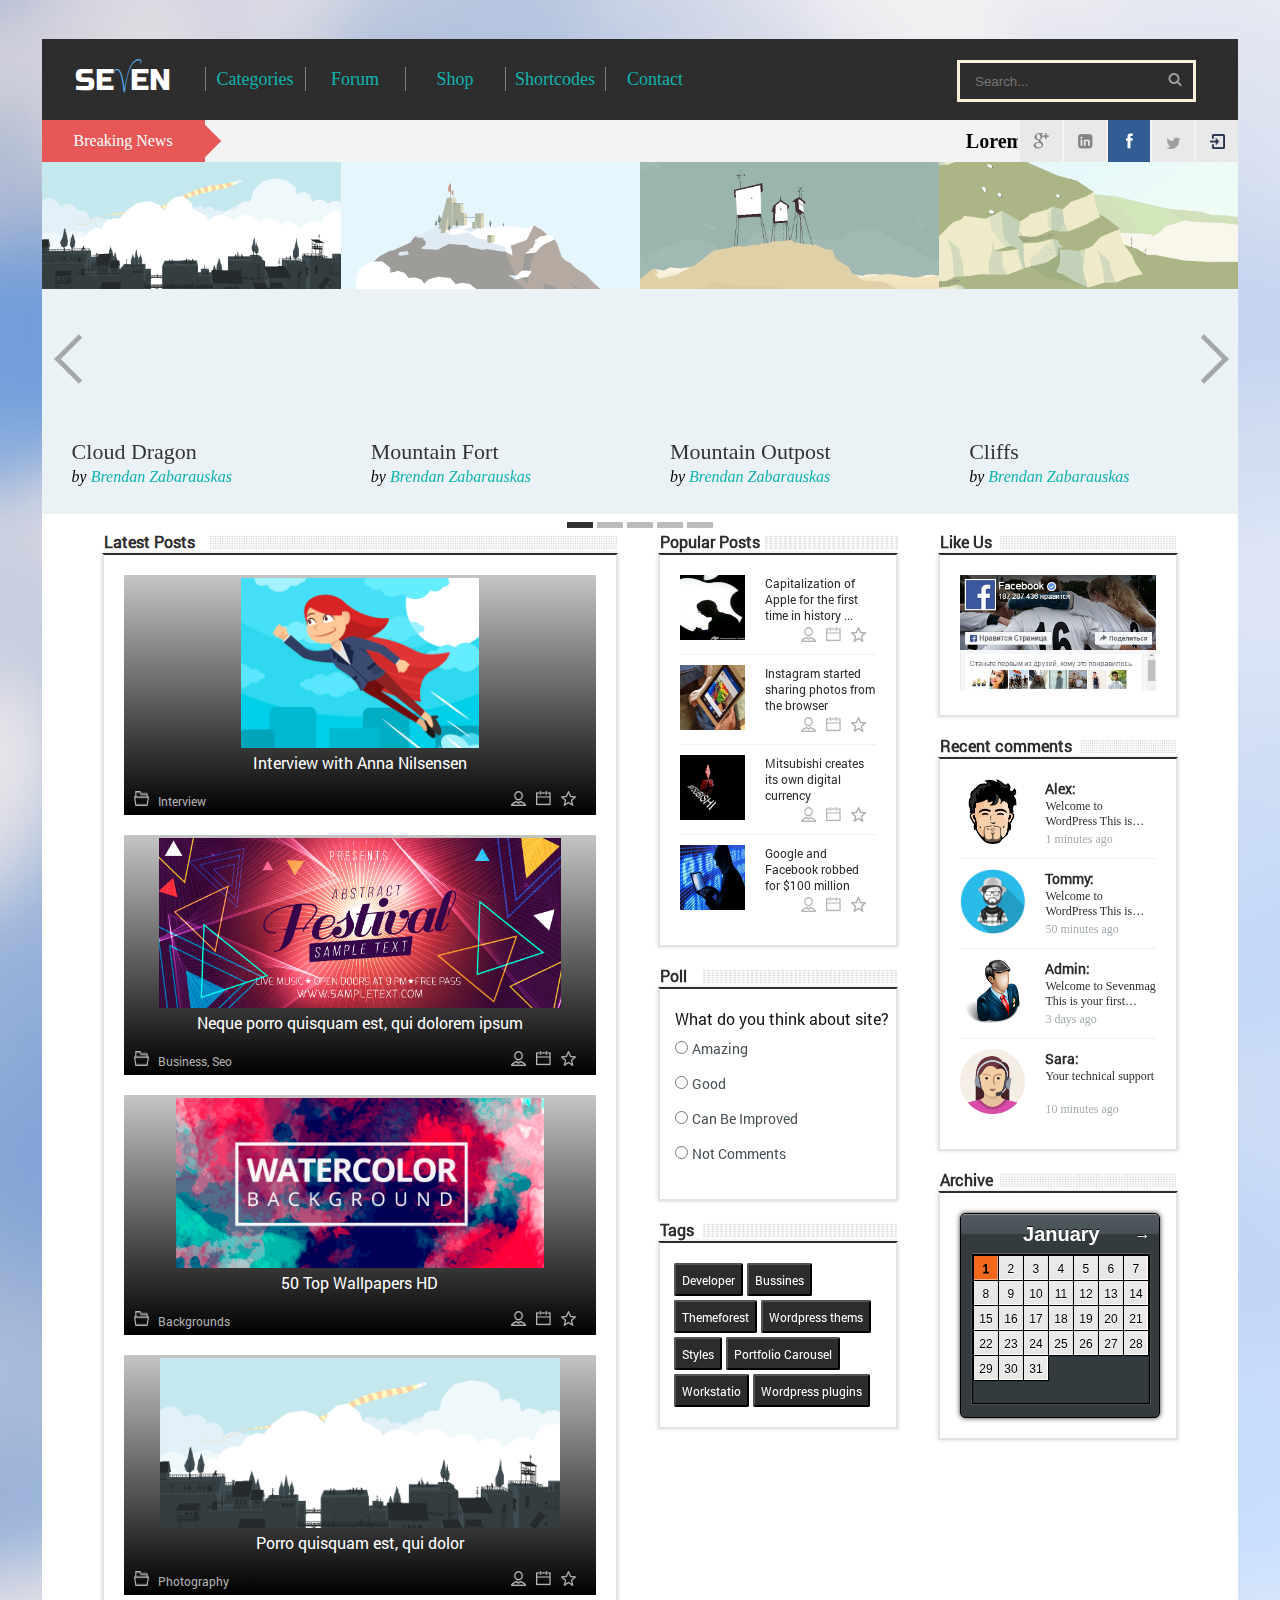
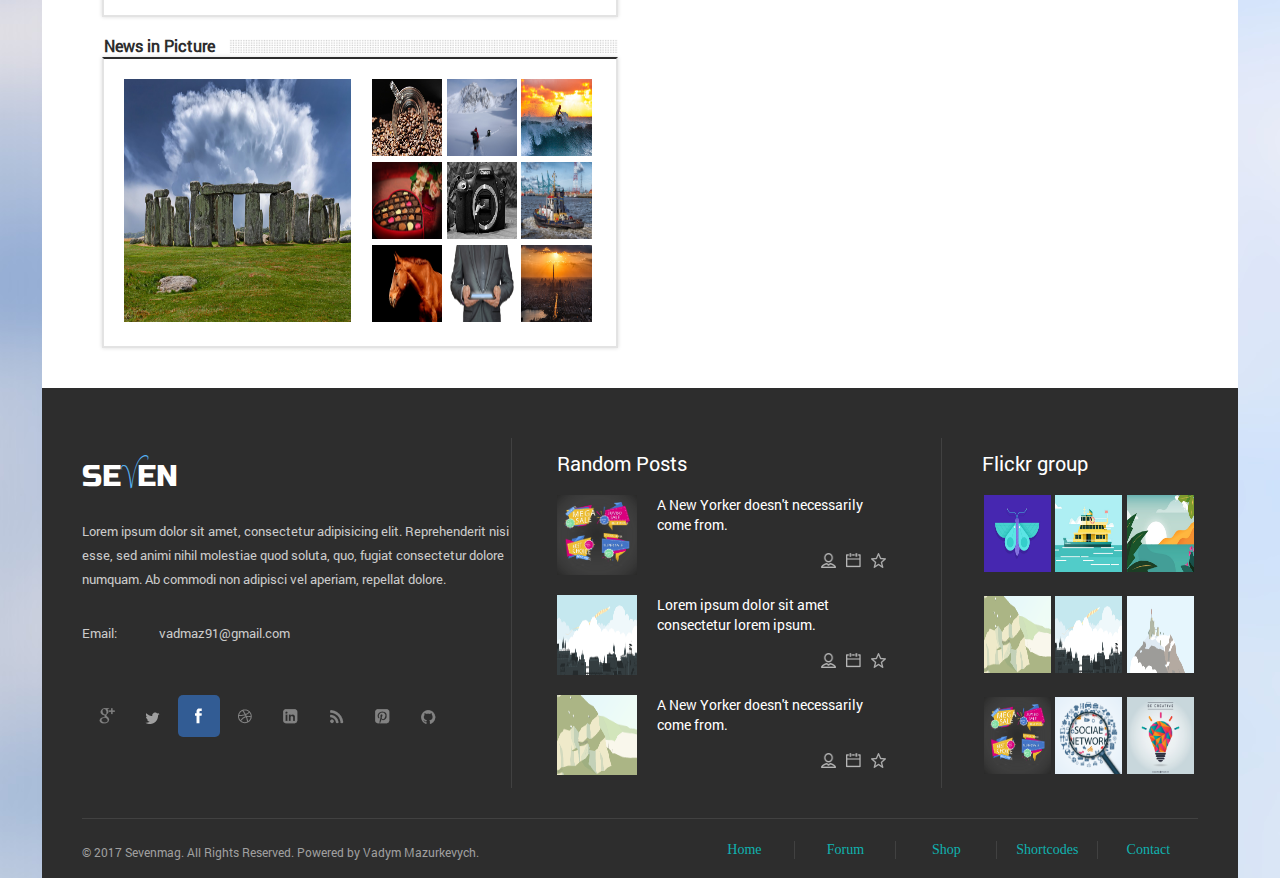
<file: index.html>
<!DOCTYPE html>
<html lang="en,ru">

<head>
    <meta charset="UTF-8">
    <meta http-equiv="X-UA-Compatible" content="IE=edge">
    <meta name="description" content="">
    <meta name="keywords" content="">
    <meta name="viewport" content="width=device-width, initial-scale=1">
    <title>sevenmagazin</title>
    <link href="css/style.css" type="text/css" rel="stylesheet">
    <link href="css/calendar.css" type="text/css" rel="stylesheet">
</head>

<body>
   <div class="containerSite">
    <header>
        <div class="container">
            <div class="logo">
                <a id="home" href="#" class="navigation">
                    <span class="Se">SE<span class="V">V</span>EN</span>
                </a>
            </div>
            
            <nav id="colorNav">
			 <ul>
				<li>
					<a href="#">Categories</a>
					<ul>
						<li><a href="#">News</a></li>
						<li><a href="#">Popular Posts</a></li>
						<li><a href="#">Latest Posts</a></li>
					</ul>
				</li>
				<li>
					<a href="#">Forum</a>
				</li>
				<li>
					<a href="shop.html">Shop</a>
					<ul>
						<li><a href="#">Man</a></li>
						<li><a href="#">Woman</a></li>
						<li><a href="#">Kids</a></li>
					</ul>
				</li>
				<li>
					<a href="#">Shortcodes</a>
				</li>
				<li>
					<a href="Contact.html">Contact</a>
					<ul>
						<li><a href="#">We on Facebook</a></li>
						<li><a href="#">Twitter</a></li>
						<li><a href="#">Instagram</a></li>
						<li><a href="#">LinkedIn</a></li>
					</ul>
				</li>
			  </ul>
		    </nav>
            
            <div id="search">
               <form id="s-form">
                 <input type="text" placeholder="Search...">
                 <button type="submit"></button>
               </form>
            </div>
        </div>
    </header>
    <!-- куб і новини   -->
    <div class="news container">
        <div class="cont-news">
            <a href="#" id="news">Breaking News</a>
            <div id="cub"></div>
        </div>
        <div id="stroka">
            <marquee scrollamount="5">
                <b>Lorem ipsum dolor sit amet, consectetur adipisicing elit. Nobis suscipit obcaecati assumenda officia cum expedita, culpa molestias deleniti perferendis itaque facere sit autem quibusdam rem magni, ratione, dolorem placeat mollitia!</b>
            </marquee>
        </div>
        <div class="socialnav">
            <a href="login.html" class="centermid"><img id="login" src="images/enter-128.png"></a>
        </div>
        <div class="socialnav">
            <a href="https://twitter.com/" class="centermid"><img src="images/twiter.png"></a>
        </div>
        <div class="face socialnav">
            <a href="https://www.facebook.com/" class="centermid "><img src="images/face.png"></a>
        </div>
        <div class="socialnav">
            <a href="https://www.linkedin.com/in/vadmaz1991/" class="centermid "><img src="images/lin.png"></a>
        </div>
        <div class="socialnav">
            <a href="https://www.google.com" class="centermid "><img src="images/G.png"></a>
        </div>
    </div>

    <div class="container">
        <!-- Slider Setup -->
        <input class="sl-inp" checked type="radio" name="slider" id="slide1" />
        <input class="sl-inp" type="radio" name="slider" id="slide2" />
        <input class="sl-inp" type="radio" name="slider" id="slide3" />
        <input class="sl-inp" type="radio" name="slider" id="slide4" />
        <input class="sl-inp" type="radio" name="slider" id="slide5" />


        <!-- The Slider -->


        <div id="slides">

            <div id="overflow">

                <div class="inner">
                        
                    <article>
                        <div class="info">
                            <h3>Cloud Dragon</h3> by <a href="http://voyager3.tumblr.com">Brendan Zabarauskas</a></div>
                        <img src="images/CouldDragonByBjzaba.png" />
                    </article>

                    <article>
                        <div class="info">
                            <h3>Mountain Fort</h3> by <a href="http://voyager3.tumblr.com">Brendan Zabarauskas</a></div>
                        <img src="images/MountainFortByBjzaba.png" />
                    </article>

                    <article>
                        <div class="info">
                            <h3>Mountain Outpost</h3> by <a href="http://voyager3.tumblr.com">Brendan Zabarauskas</a></div>
                        <img src="images/MountainOutpostByBjzaba.png" />
                    </article>

                    <article>
                        <div class="info">
                            <h3>Cliffs</h3> by <a href="http://voyager3.tumblr.com">Brendan Zabarauskas</a></div>
                        <img src="images/CliffsByBjzaba.png" />
                    </article>

                    <article>
                        <div class="info">
                            <h3>Hill Fort</h3> by <a href="http://voyager3.tumblr.com">Brendan Zabarauskas</a></div>
                        <img src="images/HillFortByBjzaba.png" />
                    </article>
                  
                  
<!--                 slider2-->
                  
                    <article>
                        <div class="info">
                            <h3>Cloud Dragon</h3> by <a href="http://voyager3.tumblr.com">Brendan Zabarauskas</a></div>
                        <img src="images/CouldDragonByBjzaba.png" />
                    </article>

                    <article>
                        <div class="info">
                            <h3>Mountain Fort</h3> by <a href="http://voyager3.tumblr.com">Brendan Zabarauskas</a></div>
                        <img src="images/MountainFortByBjzaba.png" />
                    </article>

                    <article>
                        <div class="info">
                            <h3>Mountain Outpost</h3> by <a href="http://voyager3.tumblr.com">Brendan Zabarauskas</a></div>
                        <img src="images/MountainOutpostByBjzaba.png" />
                    </article>
                  
                    <article>
                        <div class="info">
                            <h3>Cloud Dragon</h3> by <a href="http://voyager3.tumblr.com">Brendan Zabarauskas</a></div>
                        <img src="images/CouldDragonByBjzaba.png" />
                    </article>

                    <article>
                        <div class="info">
                            <h3>Mountain Fort</h3> by <a href="http://voyager3.tumblr.com">Brendan Zabarauskas</a></div>
                        <img src="images/MountainFortByBjzaba.png" />
                    </article>

<!--                  slider3-->
                 
                 
                    <article>
                        <div class="info">
                            <h3>Mountain Fort</h3> by <a href="http://voyager3.tumblr.com">Brendan Zabarauskas</a></div>
                        <img src="images/MountainFortByBjzaba.png" />
                    </article>

                    <article>
                        <div class="info">
                            <h3>Mountain Outpost</h3> by <a href="http://voyager3.tumblr.com">Brendan Zabarauskas</a></div>
                        <img src="images/MountainOutpostByBjzaba.png" />
                    </article>
                  
                    <article>
                        <div class="info">
                            <h3>Cloud Dragon</h3> by <a href="http://voyager3.tumblr.com">Brendan Zabarauskas</a></div>
                        <img src="images/CouldDragonByBjzaba.png" />
                    </article>
                    
                     <article>
                        <div class="info">
                            <h3>Mountain Fort</h3> by <a href="http://voyager3.tumblr.com">Brendan Zabarauskas</a></div>
                        <img src="images/MountainFortByBjzaba.png" />
                    </article>

                    <article>
                        <div class="info">
                            <h3>Mountain Outpost</h3> by <a href="http://voyager3.tumblr.com">Brendan Zabarauskas</a></div>
                        <img src="images/MountainOutpostByBjzaba.png" />
                    </article>
                    
                    
                    
<!--                    slider4-->

                  
                                    
                    <article>
                        <div class="info">
                            <h3>Cloud Dragon</h3> by <a href="http://voyager3.tumblr.com">Brendan Zabarauskas</a></div>
                        <img src="images/CouldDragonByBjzaba.png" />
                    </article>

                    <article>
                        <div class="info">
                            <h3>Mountain Fort</h3> by <a href="http://voyager3.tumblr.com">Brendan Zabarauskas</a></div>
                        <img src="images/MountainFortByBjzaba.png" />
                    </article>

                    <article>
                        <div class="info">
                            <h3>Mountain Outpost</h3> by <a href="http://voyager3.tumblr.com">Brendan Zabarauskas</a></div>
                        <img src="images/MountainOutpostByBjzaba.png" />
                    </article>

                    <article>
                        <div class="info">
                            <h3>Cliffs</h3> by <a href="http://voyager3.tumblr.com">Brendan Zabarauskas</a></div>
                        <img src="images/CliffsByBjzaba.png" />
                    </article>                            
                                                                        
                    <article>
                        <div class="info">
                            <h3>Mountain Fort</h3> by <a href="http://voyager3.tumblr.com">Brendan Zabarauskas</a></div>
                        <img src="images/MountainFortByBjzaba.png" />
                    </article>
                    
<!--                    slider5-->                    
                    <article>
                        <div class="info">
                            <h3>Cloud Dragon</h3> by <a href="http://voyager3.tumblr.com">Brendan Zabarauskas</a></div>
                        <img src="images/CouldDragonByBjzaba.png" />
                    </article>

                    <article>
                        <div class="info">
                            <h3>Mountain Fort</h3> by <a href="http://voyager3.tumblr.com">Brendan Zabarauskas</a></div>
                        <img src="images/MountainFortByBjzaba.png" />
                    </article>

                    <article>
                        <div class="info">
                            <h3>Mountain Outpost</h3> by <a href="http://voyager3.tumblr.com">Brendan Zabarauskas</a></div>
                        <img src="images/MountainOutpostByBjzaba.png" />
                    </article>
                  
                    <article>
                        <div class="info">
                            <h3>Cloud Dragon</h3> by <a href="http://voyager3.tumblr.com">Brendan Zabarauskas</a></div>
                        <img src="images/CouldDragonByBjzaba.png" />
                    </article>

                    <article>
                        <div class="info">
                            <h3>Mountain Fort</h3> by <a href="http://voyager3.tumblr.com">Brendan Zabarauskas</a></div>
                        <img src="images/MountainFortByBjzaba.png" />
                    </article>
                          
                </div>                <!-- .inner -->
                   
            </div>            <!-- #overflow -->

        </div>        <!-- #slides -->

       <!-- Controls and Active Slide Display -->
	
		<div id="controls">

			<label for="slide1"></label>
			<label for="slide2"></label>
			<label for="slide3"></label>
			<label for="slide4"></label>
			<label for="slide5"></label>
		
		</div> <!-- #controls -->
       
       
        <div id="active">

            <label for="slide1"></label>
            <label for="slide2"></label>
            <label for="slide3"></label>
            <label for="slide4"></label>
            <label for="slide5"></label>

        </div>        <!-- #active -->

    </div>


    <!--контент    -->
    <div id="wrapper">
        <div class="section container">

           <aside id="s_left">
                <div class="Post">
                	<h1 class="lposts">Like Us</h1>
                    <img class="img-like-post" src="images/Rectangle 22.png" alt="rectang">
                    <a href="https://www.facebook.com/"><img id="like-img" src="images/community.jpg" alt="community"></a>	
			    </div>
                <div class="Post">
                	<h1 class="lposts">Recent comments</h1>
                    <img id="post-img-com" class="lastPost-img" src="images/Rectangle 22.png" alt="rectang">
                    <div class="block-post pop">
            		    <a href="#2"><img src="images/alex.png" alt="">
            		    <h2 class="CommName">Alex:</h2>
            		    <p class="darkText">Welcome to WordPress  This is your first comment</p>
            		    <p class="darkText">1 minutes ago</p>
            		    </a>  
               	    </div>
               	    <div class="block-post pop">
            		    <a href="#2"><img src="images/tommy.png" alt="">
            		    <h2 class="CommName">Tommy:</h2>
            		    <p class="darkText">Welcome to WordPress  This is your first comment</p>
            		    <p class="darkText">50 minutes ago</p>
            		    </a>  
               	    </div>
               	    <div class="block-post pop">
            		    <a href="https://www.linkedin.com/in/vadmaz1991/"><img src="images/admin.png" alt="">
            		    <h2 class="CommName">Admin:</h2>
            		    <p class="darkText">Welcome to Sevenmag  This is your first comment</p>
            		    <p class="darkText">3 days ago</p>
            		    </a>  
               	    </div>
               	    <div class="block-post pop">
            		    <a href="#2"><img src="images/sara.png" alt="">
            		    <h2 class="CommName">Sara:</h2>
            		    <p class="darkText">Your technical support</p>
            		    <p class="darkText">10 minutes ago</p>
            		    </a>  
               	    </div>
			    </div>
                <div class="Post">
                	<h1 class="lposts">Archive</h1>
                    <img class="img-like-post" src="images/Rectangle 22.png" alt="rectang">
                    <div id="cal">
                        <div id="jan" class="month">
                            <div id="feb" class="month">
                                <div id="mar" class="month">
                                    <div id="apr" class="month">
                                        <div id="may" class="month">
                                            <div id="jun" class="month">
                                                <div id="jul" class="month">
                                                    <div id="aug" class="month">
                                                        <div id="sep" class="month">
                                                            <div id="oct" class="month">
                                                                <div id="nov" class="month">
                                                                    <div id="dec" class="month">
                                                    <div id="header">                                     
                                                     <h5 jan>January</h5>
                                                     <h5 feb>February</h5>
                                                     <h5 mar>March</h5>
                                                     <h5 apr>April</h5>
                                                     <h5 may>May</h5>
                                                     <h5 jun>June</h5>
                                                     <h5 jul>July</h5>
                                                     <h5 aug>August</h5>
                                                     <h5 sep>September</h5>
                                                     <h5 oct>October</h5>
                                                     <h5 nov>November</h5>
                                                     <h5 dec>December</h5>
                                                     
                                                     <a href="#feb" class="monthLink right" jan> &rarr; </a>
                                                     <a href="#jan" class="monthLink left" feb> &larr; </a>
                                                     <a href="#mar" class="monthLink right" feb> &rarr; </a>
                                                     <a href="#feb" class="monthLink left" mar> &larr; </a>
                                                     <a href="#apr" class="monthLink right" mar> &rarr; </a>
                                                         
                                                     <a href="#mar" class="monthLink left" apr> &larr; </a>
                                                     <a href="#may" class="monthLink right" apr> &rarr; </a>
                                                     <a href="#apr" class="monthLink left" may> &larr; </a>
                                                     <a href="#jun" class="monthLink right" may> &rarr; </a>
                                                     <a href="#may" class="monthLink left" jun> &larr; </a>
                                                     <a href="#jul" class="monthLink right" jun> &rarr; </a>
                                                     <a href="#jun" class="monthLink left" jul> &larr; </a>
                                                     <a href="#aug" class="monthLink right" jul> &rarr; </a>
                                                     <a href="#jul" class="monthLink left" aug> &larr; </a>
                                                     <a href="#sep" class="monthLink right" aug> &rarr; </a>
                                                     <a href="#aug" class="monthLink left" sep> &larr; </a>
                                                     <a href="#oct" class="monthLink right" sep> &rarr; </a>
                                                     <a href="#sep" class="monthLink left" oct> &larr; </a>
                                                     <a href="#nov" class="monthLink right" oct> &rarr; </a>
                                                     <a href="#oct" class="monthLink left" nov> &larr; </a>
                                                     <a href="#dec" class="monthLink right" nov> &rarr; </a>
                                                     <a href="#nov" class="monthLink left" dec> &larr; </a>
                                                    </div>
<div id="numbers">                    
<input type="radio" checked name="days" id="one"><label class="day" prop="1" for="one">1</label>
<input type="radio" name="days" id="two"><label class="day" prop="2" for="two">2</label>
<input type="radio" name="days" id="three"><label class="day" prop="3" for="three">3</label>
<input type="radio" name="days" id="four"><label class="day" prop="4" for="four">4</label>
<input type="radio" name="days" id="five"><label class="day" prop="5" for="five">5</label>
<input type="radio" name="days" id="six"><label class="day" prop="6" for="six">6</label>
<input type="radio" name="days" id="seven"><label class="day" prop="7" for="seven">7</label>
<input type="radio" name="days" id="eight"><label class="day" prop="8" for="eight">8</label>
<input type="radio" name="days" id="nine"><label class="day" prop="9" for="nine">9</label>
<input type="radio" name="days"  id="ten"><label class="day" prop="10" for="ten">10</label>
<input type="radio" name="days"  id="eleven"><label class="day" prop="11" for="eleven">11</label>
<input type="radio" name="days"  id="twelve"><label class="day" prop="12" for="twelve">12</label>
<input type="radio" name="days"  id="thirteen"><label class="day" prop="13" for="thirteen">13</label>
<input type="radio" name="days"  id="fourteen"><label class="day" prop="14" for="fourteen">14</label>
<input type="radio" name="days"  id="fifteen"><label class="day" prop="15" for="fifteen">15</label>
<input type="radio" name="days"  id="sixteen"><label class="day" prop="16" for="sixteen">16</label>
<input type="radio" name="days"  id="seventeen"><label class="day" prop="17" for="seventeen">17</label>
<input type="radio" name="days"  id="eightteen"><label class="day" prop="18" for="eightteen">18</label>
<input type="radio" name="days"  id="nineteen"><label class="day" prop="19" for="nineteen">19</label>
<input type="radio" name="days"  id="twenty"><label class="day" prop="20" for="twenty">20</label>
<input type="radio" name="days"  id="twentyone"><label class="day" prop="21" for="twentyone">21</label>
<input type="radio" name="days"  id="twentytwo"><label class="day" prop="22" for="twentytwo">22</label>
<input type="radio" name="days"  id="twentythree"><label class="day" prop="23" for="twentythree">23</label>
<input type="radio" name="days"  id="twentyfour"><label class="day" prop="24" for="twentyfour">24</label>
<input type="radio" name="days"  id="twentyfive"><label class="day" prop="25" for="twentyfive">25</label>
<input type="radio" name="days"  id="twentysix"><label class="day" prop="26" for="twentysix">26</label>
<input type="radio" name="days"  id="twentyseven"><label class="day" prop="27" for="twentyseven">27</label>
<input type="radio" name="days"  id="twentyeight"><label class="day" prop="28" for="twentyeight">28</label>
<input type="radio" name="days"  id="twentynine"><label class="day" prop="29" for="twentynine">29</label>
<input type="radio" name="days"  id="thirty"><label class="day" prop="30" for="thirty">30</label>
<input type="radio" name="days"  id="thirtyone"><label class="day" prop="31" for="thirtyone">31</label>
                    </div><!--numbers-->


                                        </div>
                                        </div>
                                        </div>   
                                        </div>
                                        </div>
                                        </div>  
                                        </div>
                                        </div>
                                        </div>                      
                                </div>
                            </div>
                        </div>
                    </div><!--cal-->
			    </div> <!--post-->       
            </aside>

            <aside id="s_right">
                <div class="Post">
                	<h1 class="lposts">Popular Posts</h1>
                    <img class="lastPost-img" src="images/Rectangle 22.png" alt="rectang">
                    <div class="block-post pop">
            		    <a href="#2"><img src="images/apple.jpg" alt="">
            		    <h2 class="darkText">Capitalization of Apple for the first time in history ...</h2>
            		    </a>
              	        <div class="icon-post">
                        <a href="#"><img src="images/star.png"></a>
                        </div>
                        <div class="icon-post">
                        <a href="#"><img src="images/calendar-copy2.png"></a>
                        </div>
                        <div class="icon-post">
                        <a href="#"><img src="images/user-copy4.png"></a>
                        </div>
               	    </div>
            	    <div class="block-post pop">
            		    <a href="#1"><img src="images/instafoto.jpg" alt="">
            		    <h2 class="darkText">Instagram started sharing photos from the browser</h2>
            		    </a>
            		    <div class="icon-post">
                        <a href="#"><img src="images/star.png"></a>
                        </div>
                        <div class="icon-post">
                        <a href="#"><img src="images/calendar-copy2.png"></a>
                        </div>
                        <div class="icon-post">
                        <a href="#"><img src="images/user-copy4.png"></a>
                        </div>
            	    </div>
            	    <div class="block-post pop">
            		    <a href="#3"><img src="images/mitsubishi.jpg" alt="">
            		    <h2 class="darkText">Mitsubishi creates its own digital currency</h2>
            		    </a>
            		    <div class="icon-post">
                        <a href="#"><img src="images/star.png"></a>
                        </div>
                        <div class="icon-post">
                        <a href="#"><img src="images/calendar-copy2.png"></a>
                        </div>
                        <div class="icon-post">
                        <a href="#"><img src="images/user-copy4.png"></a>
                        </div>
            	    </div>
            	    <div class="block-post pop">
            		    <a href="#2"><img src="images/hack.jpg" alt="">
            		    <h2 class="darkText">Google and Facebook robbed for $100 million</h2>
            		    </a>
              	        <div class="icon-post">
                        <a href="#"><img src="images/star.png"></a>
                        </div>
                        <div class="icon-post">
                        <a href="#"><img src="images/calendar-copy2.png"></a>
                        </div>
                        <div class="icon-post">
                        <a href="#"><img src="images/user-copy4.png"></a>
                        </div>
               	    </div>	
                </div>
                
                
                
<!--                form-->
                <div class="Post">
                	<h1 class="lposts">Poll</h1>
                    <img class="lastPost-img" src="images/Rectangle 22.png" alt="rectang">
                    <form id="frmRequest" action="" method="">
                    	<fildset>
                    	    <h2>What do you think about site?</h2>
                    		<ol>
                    			<li>
                    			    <input id="amazing" name="answer" value="amazing" type="radio">
                    			    <label for="amazing">Amazing</label>
                    			</li>
                    			<li>
                    				<input id="good" name="answer" value="good" type="radio">
                    			    <label for="good">Good</label>
                    			</li>
                    			<li>
                    				<input id="improved" name="answer" value="improved" type="radio">
                    			    <label for="improved">Can Be Improved</label>
                    			</li>
                    			<li>
                    				<input id="nocomments" name="answer" value="nocomments" type="radio">
                    			    <label for="nocomments">Not Comments</label>
                    			</li>
                    		</ol>
                    	</fildset>
                    	<input id="inpSubmit" type="submit" value="Vote" hidden>
                    </form> 	
                </div>
                <div class="Post">
                	<h1 class="lposts">Tags</h1>
                    <img class="lastPost-img" src="images/Rectangle 22.png" alt="rectang">
                    <button class="tagBtn">Developer</button>
                    <button class="tagBtn">Bussines</button>
                    <button class="tagBtn">Themeforest</button>
                    <button class="tagBtn">Wordpress thems</button>
                    <button class="tagBtn">Styles</button>
                    <button class="tagBtn">Portfolio Carousel</button>
                    <button class="tagBtn">Workstatio</button>
                    <button class="tagBtn">Wordpress plugins</button>
				</div>   
            </aside>
           
           
           
           
           
            <div class="mainwrap">
                <div class="Post">
                    <h1 class="lposts">Latest Posts</h1>
                    <img class="lastPost-img" src="images/Rectangle 22.png" alt="rectang">
                    <div id="big-block">
                      <div class="small-block">
                      	<article>
                               <div class="detail-post">
                                   <a id="1" href="#">
                                      <img class="detail-img" src="images/supergirl1.jpg" />
                                      <h2 class="detail-a">Interview with Anna Nilsensen</h2>
                                   </a>
                                   <a class="folder-a" href="#"><img src="images/folder-open.png">
                                      &nbsp;&nbsp;Interview
                                   </a>                                    
                                   <div class="icon-post">
                                       <a href="#"><img src="images/star.png"></a>
                                   </div>
                                   <div class="icon-post">
                                       <a href="#"><img src="images/calendar-copy2.png"></a>
                                   </div>
                                   <div class="icon-post">
                                       <a href="#"><img src="images/user-copy4.png"></a>
                                   </div>
                               </div>                                      	                                   
                        </article>
                      </div>
                      <div class="small-block" id="item_2">
                      	<article>
                               <div class="detail-post">
                                   <a id="2" href="#">
                                      <img class="detail-img" src="images/fest.jpg" />
                                      <h2 class="detail-a">Neque porro quisquam est, qui  dolorem ipsum</h2>
                                   </a>
                                   <a class="folder-a" href="#"><img src="images/folder-open.png">
                                      &nbsp;&nbsp;Business, Seo
                                   </a>
                                   <div class="icon-post">
                                       <a href="#"><img src="images/star.png"></a>
                                   </div>
                                   <div class="icon-post">
                                       <a href="#"><img src="images/calendar-copy2.png"></a>
                                   </div>
                                   <div class="icon-post">
                                       <a href="#"><img src="images/user-copy4.png"></a>
                                   </div>
                               </div>                                                                     
                        </article>
                      </div>
                      <div class="small-block" id="item_3">
                      	<article>
                               <div class="detail-post">
                                   <a id="3" href="#">
                                      <img class="detail-img" src="images/watercolor.jpg"/>
                                      <h2 class="detail-a">50 Top Wallpapers HD</h2>
                                   </a>
                                   <a class="folder-a" href="#"><img src="images/folder-open.png">
                                      &nbsp;&nbsp;Backgrounds
                                   </a>
                                   <div class="icon-post">
                                       <a href="#"><img src="images/star.png"></a>
                                   </div>
                                   <div class="icon-post">
                                       <a href="#"><img src="images/calendar-copy2.png"></a>
                                   </div>
                                   <div class="icon-post">
                                       <a href="#"><img src="images/user-copy4.png"></a>
                                   </div>
                               </div>                                     
                        </article>
                      </div>
                      <div class="small-block" id="item_4">
                      	<article>
                               <div class="detail-post">
                                   <a href="#">
                                      <img class="detail-img" src="images/CouldDragonByBjzaba.png" />
                                      <h2 class="detail-a">Porro quisquam est, qui dolor</h2>
                                   </a>
                                   <a class="folder-a" href="#"><img src="images/folder-open.png">
                                      &nbsp;&nbsp;Photography
                                   </a>
                                   <div class="icon-post">
                                       <a href="#"><img src="images/star.png"></a>
                                   </div>
                                   <div class="icon-post">
                                       <a href="#"><img src="images/calendar-copy2.png"></a>
                                   </div>
                                   <div class="icon-post">
                                       <a href="#"><img src="images/user-copy4.png"></a>
                                   </div>
                               </div>                                  
                        </article>
                      </div>
                    </div>
                 </div>
                 <div class="Post">
                     <h1 class="lposts">News in Picture</h1>
                     <img id="newsPostPic" class="lastPost-img" src="images/Rectangle 22.png" alt="rectang">
                     <div class="newsBlock">
                     	<a href="#"><img id="newsBigPic" src="images/stonehenge.jpg" alt=""></a>
                     </div>
                     <div id="NewsBlockRight" class="newsBlock">
                     	<div class="gallery">
            	            <div class="thumbnail">
            	                <a href="#"><img src="images/coffee.jpg" alt="" class="cards"/></a>
					        </div>
					        <div class="thumbnail">
            	                <a href="#"><img src="images/winter-hike.jpg" alt="" class="cards"/></a>
					        </div>
					        <div class="thumbnail">
            	                <a href="#"><img src="images/surfer.jpg" alt="" class="cards"/></a>
					        </div>
					        <div class="thumbnail">
            	                <a href="#"><img src="images/valentines-day.jpg" alt="" class="cards"/></a>
					        </div>
					        <div class="thumbnail">
            	                <a href="#"><img src="images/fruhjahrsputz.jpg" alt="" class="cards"/></a>
					        </div>
					        <div class="thumbnail">
            	                <a href="#"><img src="images/antwerp.jpg" alt="" class="cards"/></a>
					        </div>
					        <div class="thumbnail">
            	                <a href="#"><img src="images/horse.jpg" alt="" class="cards"/></a>
					        </div>
					        <div class="thumbnail">
            	                <a href="#"><img src="images/man21.jpg" alt="" class="cards"/></a>
					        </div>
					        <div class="thumbnail">
            	                <a href="#"><img src="images/tianjin.jpg" alt="" class="cards"/></a>
					        </div>
				        </div>
                     </div>
				 </div>   
            </div>

            
        </div>
    </div>

    <footer>
        <div id="ftr-marg">
            <div id="about-site" class="ftr-block">
            	<div id="logo-about">
                    <a href="#home">
                        <span class="Se">SE<span class="V">V</span>EN</span>
                    </a>
                </div>
                <p class="about-text">Lorem ipsum dolor sit amet, consectetur adipisicing elit. Reprehenderit nisi esse, sed animi nihil molestiae quod soluta, quo, fugiat consectetur dolore numquam. Ab commodi non adipisci vel aperiam, repellat dolore.</p>
                <p class="about-text">Email: &emsp;&emsp;&emsp;vadmaz91@gmail.com</p>
                <div class="social-ftr">
                    <a href="https://www.google.com" class="centermid"><img src="images/G.png"></a>
                </div>
                <div class="social-ftr">
                    <a href="https://twitter.com/" class="centermid"><img src="images/twiter.png"></a>
                </div>
                <div class="face social-ftr">
                    <a href="https://www.facebook.com/" class="centermid "><img src="images/face.png"></a>
                </div>
                <div class="social-ftr">
                    <a href="#" class="centermid "><img src="images/glob.png"></a>
                </div>
                <div class="social-ftr">
                    <a href="https://www.linkedin.com/in/vadmaz1991/" class="centermid "><img src="images/lin.png"></a>
                </div>
                <div class="social-ftr">
                    <a href="#" class="centermid "><img src="images/RSS.png"></a>
                </div>
                <div class="social-ftr">
                    <a href="#" class="centermid "><img src="images/pin.png"></a>
                </div>
                <div class="social-ftr">
                    <a href="#" class="centermid "><img src="images/gi.png"></a>
                </div>
            </div>
            <div id="random-post" class="ftr-block">
            	<h1 class="post-title">Random Posts</h1>
            	<div class="block-post">
            		<a href="#2"><img src="images/sale.png" alt="">
            		<h2>A New Yorker doesn't necessarily come from.</h2>
            		</a>
              	    <div class="icon-post">
                    <a href="#"><img src="images/star.png"></a>
                    </div>
                    <div class="icon-post">
                    <a href="#"><img src="images/calendar-copy2.png"></a>
                    </div>
                    <div class="icon-post">
                    <a href="#"><img src="images/user-copy4.png"></a>
                    </div>
               	</div>
            	<div class="block-post">
            		<a href="#1"><img src="images/CouldDragonByBjzaba.png" alt="">
            		<h2>Lorem ipsum dolor sit amet consectetur lorem ipsum.</h2>
            		</a>
            		<div class="icon-post">
                    <a href="#"><img src="images/star.png"></a>
                    </div>
                    <div class="icon-post">
                    <a href="#"><img src="images/calendar-copy2.png"></a>
                    </div>
                    <div class="icon-post">
                    <a href="#"><img src="images/user-copy4.png"></a>
                    </div>
            	</div>
            	<div class="block-post">
            		<a href="#3"><img src="images/CliffsByBjzaba.png" alt="">
            		<h2>A New Yorker doesn't necessarily come from.</h2>
            		</a>
            		<div class="icon-post">
                    <a href="#"><img src="images/star.png"></a>
                    </div>
                    <div class="icon-post">
                    <a href="#"><img src="images/calendar-copy2.png"></a>
                    </div>
                    <div class="icon-post">
                    <a href="#"><img src="images/user-copy4.png"></a>
                    </div>
            	</div>	
            </div>
            <div id="flickr" class="ftr-bloc">
            	<h1 class="post-title">Flickr group</h1>
            	<div class="gallery">
            	    <div class="thumbnail">
            	        <a href="#"><img src="images/mariposa.jpg" alt="" class="cards"/></a>
					</div>
					<div class="thumbnail">
            	        <a href="#"><img src="images/barco.jpg" alt="" class="cards"/></a>
					</div>
					<div class="thumbnail">
            	        <a href="#"><img src="images/playa.jpg" alt="" class="cards"/></a>
					</div>
					<div class="thumbnail">
            	        <a href="#"><img src="images/CliffsByBjzaba.png" alt="" class="cards"/></a>
					</div>
					<div class="thumbnail">
            	        <a href="#"><img src="images/CouldDragonByBjzaba.png" alt="" class="cards"/></a>
					</div>
					<div class="thumbnail">
            	        <a href="#"><img src="images/MountainFortByBjzaba.png" alt="" class="cards"/></a>
					</div>
					<div class="thumbnail">
            	        <a href="#"><img src="images/sale.png" alt="" class="cards"/></a>
					</div>
					<div class="thumbnail">
            	        <a href="#"><img src="images/network.png" alt="" class="cards"/></a>
					</div>
					<div class="thumbnail">
            	        <a href="#"><img src="images/creative.jpg" alt="" class="cards"/></a>
					</div>
				</div>
            </div>
        </div> 
        <div id="ftr-nav">
        	<p id="cop-t">&copy; 2017 Sevenmag. All Rights Reserved. Powered by Vadym Mazurkevych.</p>
        	<div class="ftr-nav-block nodecor">
                <a href="Contact.html" class="navigation">Contact</a>
            </div>
            <div class="ftr-nav-block">
                <a href="#" class="navigation">Shortcodes</a>
            </div>
            <div class="ftr-nav-block">
                <a href="#" class="navigation">Shop</a>
            </div>
            <div class="ftr-nav-block">
                <a href="#" class="navigation">Forum</a>
            </div>
            <div class="ftr-nav-block">
                <a href="#home" class="navigation">Home</a>
            </div>
        </div>
    </footer>
</div>
<script type="text/javascript" src="js/form.js"></script>
</body>

</html>
</file>
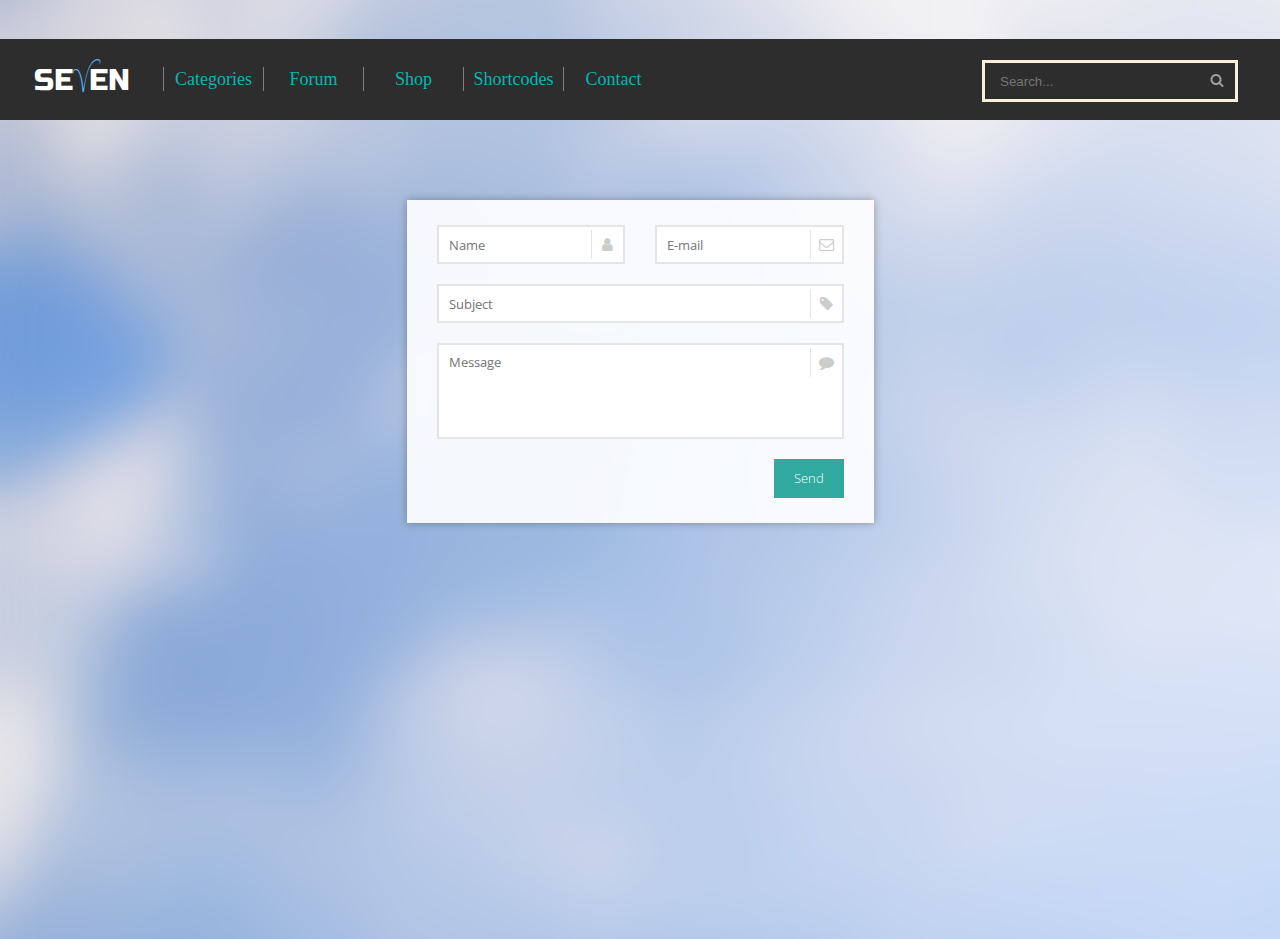
<file: Contact.html>
<!DOCTYPE html>
<html lang="en,ru">
<head>
    <meta charset="UTF-8">
    <meta http-equiv="X-UA-Compatible" content="IE=edge,chrome=1">
    <title>Contact</title>
    <link href="css/style.css" type="text/css" rel="stylesheet">
	<link rel="stylesheet" type="text/css" href="css/contactForm.css">
	<link rel="stylesheet" href="http://maxcdn.bootstrapcdn.com/font-awesome/4.3.0/css/font-awesome.min.css">
</head>
<body>
<header>
        <div class="container">
            <div class="logo">
                <a id="#home" href="index.html#home" class="navigation">
                    <span class="Se">SE<span class="V">V</span>EN</span>
                </a>
            </div>
            
            <nav id="colorNav">
			 <ul>
				<li>
					<a href="#">Categories</a>
					<ul>
						<li><a href="#">News</a></li>
						<li><a href="#">Popular Posts</a></li>
						<li><a href="#">Latest Posts</a></li>
					</ul>
				</li>
				<li>
					<a href="#">Forum</a>
				</li>
				<li>
					<a href="shop.html">Shop</a>
					<ul>
						<li><a href="#">Man</a></li>
						<li><a href="#">Woman</a></li>
						<li><a href="#">Kids</a></li>
					</ul>
				</li>
				<li>
					<a href="#">Shortcodes</a>
				</li>
				<li>
					<a href="Contact.html">Contact</a>
					<ul>
						<li><a href="#">We on Facebook</a></li>
						<li><a href="#">Twitter</a></li>
						<li><a href="#">Instagram</a></li>
						<li><a href="#">LinkedIn</a></li>
					</ul>
				</li>
			  </ul>
		    </nav>
            
            <div id="search">
               <form id="s-form">
                 <input type="text" placeholder="Search...">
                 <button type="submit"></button>
               </form>
            </div>
        </div>
    </header>
<div class="contact">
    <form action="#">
        <fieldset>					
            <div class="row">
                <section class="col col-2">
                    <label class="input">
                        <i class="fa fa-append fa-user"></i>
                        <input type="text" placeholder="Name" required>
                    </label>
                </section>
                <section class="col col-2">
                    <label class="input">
                        <i class="fa fa-append fa-envelope-o"></i>
                        <input type="email" placeholder="E-mail" required>
                    </label>
                </section>
            </div>
            <section>
                <label class="input">
                    <i class="fa fa-append fa-tag"></i>
                    <input type="text" placeholder="Subject">
                </label>
            </section>               
            <section>
                <label class="textarea">
                    <i class="fa fa-append fa-comment"></i>
                    <textarea rows="4" placeholder="Message" required></textarea>
                </label>
            </section>             
            <button type="submit" class="button">Send</button>
        </fieldset>						
    </form>
</div>
</body>
</html>
</file>
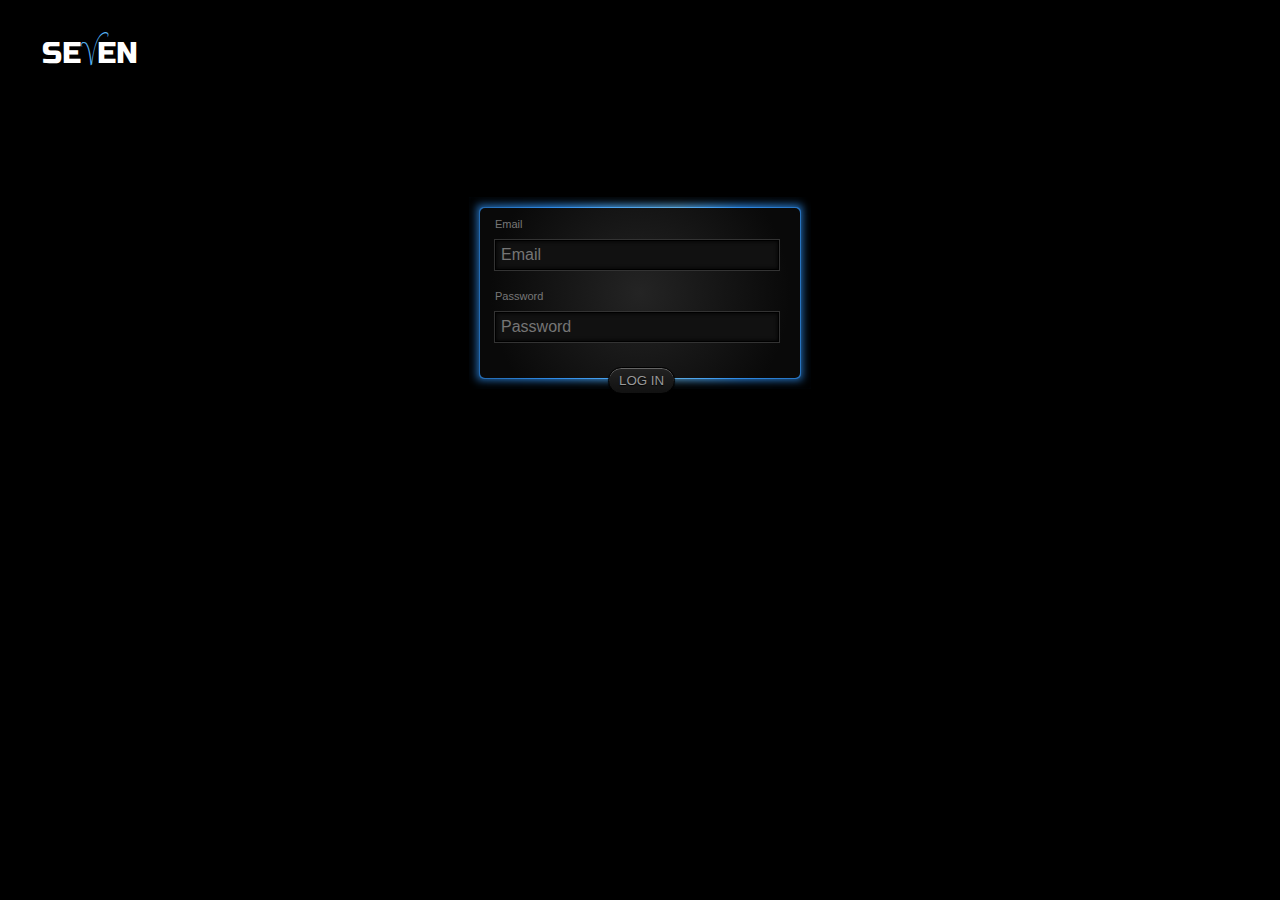
<file: login.html>
<!DOCTYPE html>
<html lang="en">
<head>
	<meta charset="utf-8" />
	<title>Login</title>
	<link href="css/login.css" type="text/css" rel="stylesheet">
</head>
	<body>
	  <div class="logo">
          <a id="home" href="index.html#home" class="navigation">
              <span class="Se">SE<span class="V">V</span>EN</span>
          </a>
      </div>
		<div class="rain">
			<div class="border start">
				<form>
					<label for="email">Email</label>
					<input class="field" name="email" type="text" placeholder="Email"/>
					<label for="pass">Password</label>
					<input class="field" name="pass" type="password" placeholder="Password"/>
                    <input id="subm" type="submit" value="LOG IN"/>
				</form>
			</div>
		</div>
	</body>
</html>
</file>
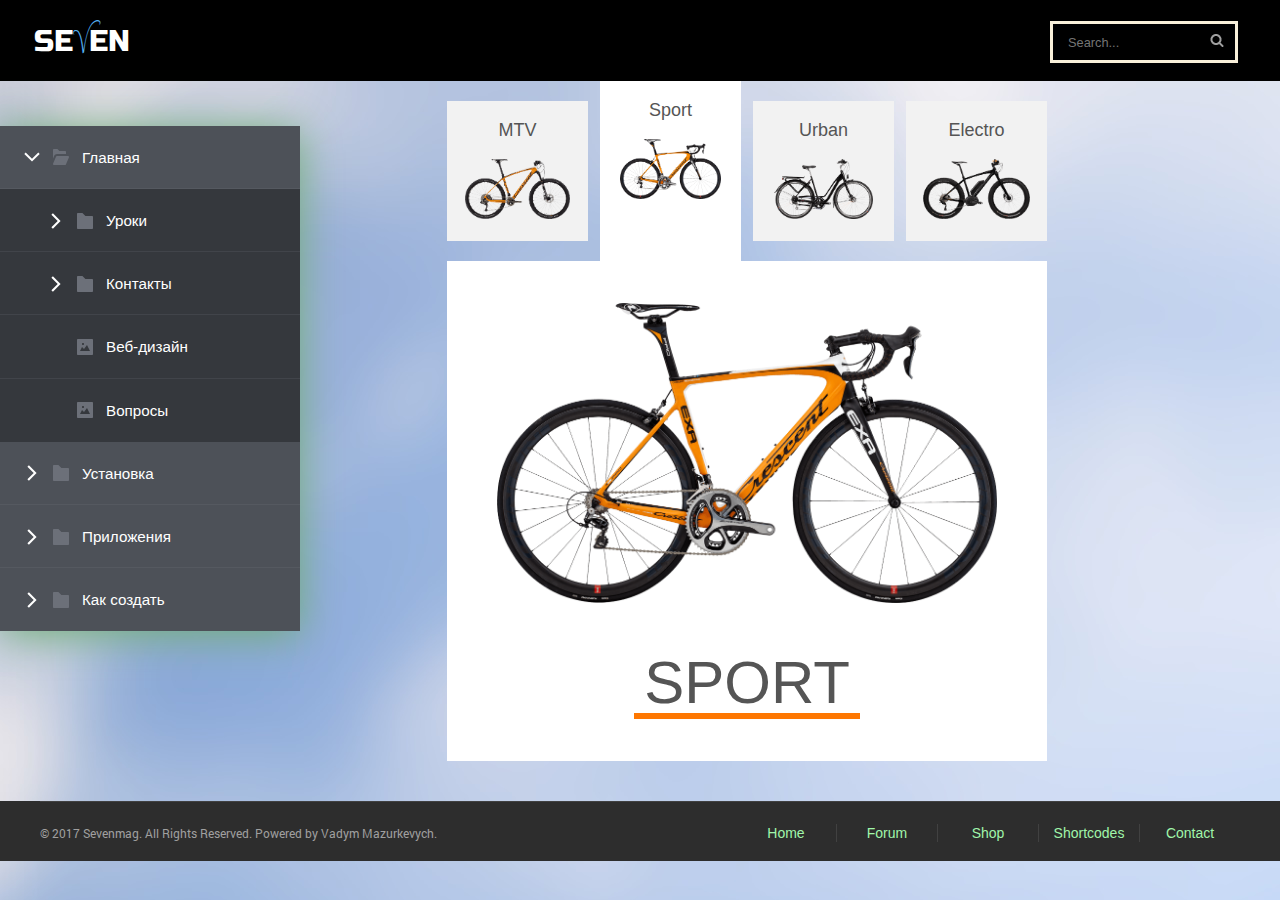
<file: shop.html>
<!DOCTYPE html>
<html lang="en,ru">
<head>
	<meta charset="utf-8" />
	<!--[if lt IE 9]><script src="https://cdnjs.cloudflare.com/ajax/libs/html5shiv/3.7.3/html5shiv.min.js"></script><![endif]-->
	<title>Shop</title>
	<meta name="keywords" content="" />
	<meta name="description" content="" />
	<link href="css/shop.css" type="text/css" rel="stylesheet">
	<link rel="stylesheet" href="css/reset.css"> <!-- CSS reset -->
	<link rel="stylesheet" href="css/menu.css"> <!-- Resource style -->
</head>

<body>

<div class="wrapper">

	<header class="header">
		<div class="logo">
          <a id="home" href="index.html#home" class="navigation">
              <span class="Se">SE<span class="V">V</span>EN</span>
          </a>
        </div>
        <div id="search">
            <form id="s-form">
              <input type="text" placeholder="Search...">
              <button type="submit"></button>
            </form>
        </div>
	</header><!-- .header-->

	<div class="middle">

		<div class="container">
			<main class="content">
                  <div class="containerGallery">
                   
                    <ul class="thumbnails">
                      
                      <li>
                        
                        <input type="radio" name="select" id="mtb">
                        <div class="item-hugger">
                          <div class="title">MTV</div>
                          <img class="thumb-image" src="images/Shop/ultima-team-275-xtr-di2-2x11team-orange-matt-289x165.png" />
                          <label for="mtb"></label>
                        </div>
                        
                        <div class="content">
                          <div class="item-wrapper">
                            <img src="images/Shop/ultima-team-275-xtr-di2-2x11team-orange-matt-1024x584.png" />
                            <div class="title">MTV</div>
                          </div>
                        </div>
                        
                        
                      </li>
                      
                      <li class="is-active">
                        
                        <input type="radio" name="select" id="racer" checked>
                        <div class="item-hugger">
                          <div class="title">Sport</div>
                          <img class="thumb-image" src="images/Shop/exa-team-dura-ace-team-orange-matt-276x165.png" />
                          <label for="racer"></label>
                        </div>
                        
                        <div class="content">
                          <div class="item-wrapper">
                            <img src="images/Shop/exa-team-dura-ace-team-orange-matt-1024x613.png" />
                            <div class="title">Sport</div>
                          </div>
                        </div>
                        
                      </li>
                      
                      <li>
                        
                        <input type="radio" name="select" id="city">
                        <div class="item-hugger">
                          <div class="title">Urban</div>
                          <img class="thumb-image" src="images/Shop/alma-622-dam-1x8svart-270x165.png" />
                          <label for="city"></label>
                        </div>
                        
                        <div class="content">
                          <div class="item-wrapper">
                            <img src="images/Shop/alma-622-dam-1x8svart-1024x625.png" />
                            <div class="title">Urban</div>
                          </div>
                        </div>
                      </li>
                      
                      <li>
                        
                        <input type="radio" name="select" id="electric">
                        <div class="item-hugger">
                          <div class="title">Electro</div>
                          <img class="thumb-image" src="images/Shop/elir-sram-x9-boschsvart-matt-292x165.png" />
                          <label for="electric"></label>
                        </div>
                  
                        <div class="content">
                          <div class="item-wrapper">
                            <img src="images/Shop/elir-sram-x9-boschsvart-matt-1000x566.png" />
                            <div class="title">Electro</div>
                          </div>
                        </div>
                      </li>
                    </ul>
                    <div class="white-box"></div>
                  </div>
			</main><!-- .content -->
		</div><!-- .container-->



		<aside class="left-sidebar">
			<ul class="cd-accordion-menu animated">
		        <li class="has-children">
		        	<input type="checkbox" name ="group-1" id="group-1" checked>
		        	<label for="group-1">Главная</label>
        
      	        	<ul>
      	        		<li class="has-children">
      	        			<input type="checkbox" name ="sub-group-1" id="sub-group-1">
		        			<label for="sub-group-1">Уроки</label>
        
		        			<ul>
		        				<li><a href="#0">Новые</a></li>
		        				<li><a href="#0">Старые</a></li>
		        				<li><a href="#0">Популярные</a></li>
		        			</ul>
      	        		</li>
      	        		<li class="has-children">
      	        			<input type="checkbox" name ="sub-group-2" id="sub-group-2">
		        			<label for="sub-group-2">Контакты</label>
        
		        			<ul>
		        				<li class="has-children">
		        					<input type="checkbox" name ="sub-group-level-3" id="sub-group-level-3">
		        					<label for="sub-group-level-3">Интересно</label>
        
		        					<ul>
		        						<li><a href="#0">Как сделать</a></li>
		        						<li><a href="#0">Подробно</a></li>
		        					</ul>
		        				</li>
		        				<li><a href="#0">Разработка</a></li>
		        			</ul>
      	        		</li>
      	        		<li><a href="#0">Веб-дизайн</a></li>
		        		<li><a href="#0">Вопросы</a></li>
      	        	</ul>
		        </li>
        
		        <li class="has-children">
		        	<input type="checkbox" name ="group-2" id="group-2">
		        	<label for="group-2">Установка</label>
        
		        	<ul>
		        		<li><a href="#0">Установка CMS</a></li>
		        		<li><a href="#0">Установка Денвера</a></li>
		        	</ul>
		        </li>
        
		        <li class="has-children">
		        	<input type="checkbox" name ="group-3" id="group-3">
		        	<label for="group-3">Приложения</label>
        
		        	<ul>
		        		<li><a href="#0">Скрипты</a></li>
		        		<li><a href="#0">Изображения</a></li>
		        	</ul>
		        </li>
        
		        <li class="has-children">
		        	<input type="checkbox" name ="group-4" id="group-4">
		        	<label for="group-4">Как создать</label>
        
		        	<ul>
		        		<li class="has-children">
		        			<input type="checkbox" name ="sub-group-3" id="sub-group-3">
		        			<label for="sub-group-3">Инструкции</label>
        
		        			<ul>
		        				<li><a href="#0">CSS</a></li>
		        				<li><a href="#0">jQuery</a></li>
		        			</ul>
		        		</li>
		        		<li><a href="#0">О нас</a></li>
		        		<li><a href="#0">Дополнительно</a></li>
		        	</ul>
		        </li>
	       </ul> <!-- cd-accordion-menu -->
		</aside><!-- .left-sidebar -->

	</div><!-- .middle-->

</div><!-- .wrapper -->

<footer class="footer">
	<div id="ftr-nav">
        	<p id="cop-t">&copy; 2017 Sevenmag. All Rights Reserved. Powered by Vadym Mazurkevych.</p>
        	<div class="ftr-nav-block nodecor">
                <a href="Contact.html" class="navigation">Contact</a>
            </div>
            <div class="ftr-nav-block">
                <a href="#" class="navigation">Shortcodes</a>
            </div>
            <div class="ftr-nav-block">
                <a href="#" class="navigation">Shop</a>
            </div>
            <div class="ftr-nav-block">
                <a href="#" class="navigation">Forum</a>
            </div>
            <div class="ftr-nav-block">
                <a href="#home" class="navigation">Home</a>
            </div>
        </div>
</footer><!-- .footer -->
<script src="js/jquery-2.1.4.js"></script>
<script src="js/main.js"></script> <!-- Resource jQuery -->
</body>
</html>
</file>
<file: css/style.css>
* {
    margin: 0;
    padding: 0;
}

html {
    height: 100%;
    background-image: url(../images/body.jpg);
}

header,
nav,
section,
main,
article,
aside,
footer {
    display: block;
}

body {
    height: 100%;
    width: 100%;
}

.containerSite {
	width: 93.5%;
	margin-left: auto;
	margin-right: auto;
	
}

header {
    min-width: 240px;
    width: 100%;
    height: 81px;
    background-color: #2d2d2d;
    margin-top: 39px;
}

.container {
    margin: 0 auto;
    width: 100%;
}

.news {
    height: 42px;
    background-color: #f3f3f3;
}

.cont-news {
    width: 163px;
    height: 42px;
    background-color: #e75757;
    display: table;
    float: left;
}

.logo {
    width: 163px;
    position: relative;
    display: table;
    float: left;
    height: 81px;
	padding-top: 8px;
}

#search {
	height: 81px;
	float: right;
    margin-right: 42px;
}

#s-form {
  height: 42px;
  position: relative;
  margin: 21px auto;
}

#search input, #search button {
  outline: none;
  background: transparent;
}
#search input {
  width: 100%;
  height: 42px;
  padding-left: 15px;
  border: 3px solid #F9F0DA;
}
#search button {
  border: none;
  height: 42px;
  width: 42px;
  position: absolute;
  top: 0;
  right: 0;
  cursor: pointer;
}
#search button:before {
  content: url(../images/loop.png);
  font-family: FontAwesome;
  font-size: 16px;
  color: #F9F0DA;
}
#search input:focus {
  border-color: #cacaca;
	background-color: #FFFFFF;
}


/*----------------------------
	The Navigation Menu
-----------------------------*/

#colorNav {
	
	float: left;
}

#colorNav > ul{
	padding: 28px 0;
	height: 81px; /* Increase when adding more menu items */
	margin:0 auto;
}

#colorNav > ul > li{ /* will style only the top level li */
	position:relative;
	list-style: none;
	width: 100px;
	font-size: 18px;
	line-height: 24px;
	text-align: center;
	border-left: 1px solid grey;
	display: block;
	float: left;
}

#colorNav li ul{
	position:absolute;
	list-style:none;
	text-align:center;
	width:180px;
	left:50%;
	margin-left:-90px;
	top:70px;
	font:bold 12px 'Open Sans Condensed', sans-serif;
	z-index: 9;
	
	/* This is important for the show/hide CSS animation */
	max-height:0px;
	overflow:hidden;
	
	-webkit-transition:max-height 0.4s linear;
	-moz-transition:max-height 0.4s linear;
	transition:max-height 0.4s linear;
}

#colorNav li ul li{
	background-color:#313131;
}

#colorNav li ul li a{
	padding:12px;
	color:#fff !important;
	text-decoration:none !important;
	display:block;
}

#colorNav li ul li:nth-child(odd){ /* zebra stripes */
	background-color:#363636;
}

#colorNav li ul li:hover{
	background-color:#444;
}

#colorNav li ul li:first-child{
	border-radius:3px 3px 0 0;
	margin-top:25px;
	position:relative;
}

#colorNav li ul li:first-child:before{ /* the pointer tip */
	content:'';
	position:absolute;
	width:1px;
	height:1px;
	border:5px solid transparent;
	border-bottom-color:#313131;
	left:50%;
	top:-10px;
	margin-left:-5px;
}

#colorNav li ul li:last-child{
	border-bottom-left-radius:3px;
	border-bottom-right-radius:3px;
}

/* This will trigger the CSS */
/* transition animation on hover */

#colorNav li:hover ul{
	max-height:200px; /* Increase when adding more dropdown items */
}

/*end nav*/


@font-face {
    font-family: Stalemate; /* Имя шрифта */
    src: url(../fonts/Stalemate.ttf); /* Путь к файлу со шрифтом */
}

@font-face {
    font-family: RussoOne; /* Имя шрифта */
    src: url(../fonts/RussoOne.ttf); /* Путь к файлу со шрифтом */
}

@font-face {
    font-family: Roboto; /* Имя шрифта */
    src: url(../fonts/Roboto.ttf); /* Путь к файлу со шрифтом */
}

.Se {
    color: white;
    font-family: RussoOne;
    font-size: 30px;
}

.V {
    color: #55b2f3;
    font-family: Stalemate;
    font-size: 40px;
}


#news {
    text-align: center;
    display: table-cell;
    vertical-align: middle;
	color: white;
}


#cub {
    width: 0px;
    height: 0px;
    position: relative;
    text-align: center;
}

#cub:before {
    content: "";
    position: absolute;
    top: 6px;
    left: -20px;
    height: 30px;
    width: 30px;
    background-color: #e75757;
    -webkit-transform: rotate(135deg);
}

.socialnav {
    width: 42px;
    height: 42px;
    background-color: #e9e9e9;
    float: right;
    display: table;
    margin-left: 2px;
}

.face {
    background-color: #325c94;
}

#login {
    width: 15px;
	height: 15px;
}

.centermid {
	padding-top: 5px;
    text-align: center;
    display: table-cell;
    vertical-align: middle;
    text-decoration: none;
	font-size: 18px;
}

#stroka {
    height: 42px;
    width: calc(100% - 403px);
    float: left;
    margin-left: 20px;
    text-align: center;
}

marquee {
    background: #f3f3f3;
    height: 42px;
    font-size: 20px;
    text-align: center;
    display: table-cell;
    vertical-align: middle;
}

#wrapper {
    position: relative;
    margin: 0 auto;
    height: auto !important;
    height: 100%;
    /*min-height: 100%;  -  Нужно для прижатия футера к низу*/
}

.section {
    
    padding: 0 40px 220px 40px;
    position: relative;
	background-color: white;
}

.section:after {
    content: '';
    clear: both;
    display: table;
}

.mainwrap {
    padding: 21px 20px 0 20px;
    margin-right: 560px;
    overflow: hidden;
}

main {
	padding: 0 580px 0 0;
    min-height: 350px;
    margin: 0;
}

.Post {
	width: 100%;
    padding: 20px;
    border-top: 2px solid #2d2d2d;
	border-bottom: 2px solid #e3e3e3;
	border-left: 2px solid #e3e3e3;
	border-right: 2px solid #e3e3e3;
	box-shadow: 0 0 4px rgba(0, 0, 0, 0.15);
	background-color: white;
	margin-bottom: 40px;
}

.lposts {
	margin-top: -45px;
	margin-left: -20px;
	height: 13px;
    color: #2d2d2d;
    font-family: Roboto;
    font-size: 16px;
    font-weight: 700;
    line-height: 24px;
	float: left;
}


.lastPost-img {
	float: left;
	width: calc(100% - 63px);
	height: 14px;
	margin-top: -40px;
	margin-left: 85px;
}



/* Style for "Rectangles of Posts" */

#big-block{
width: 100%;
height: inherit;
overflow: hidden; /* может быть лишнее, но на всякий случай*/
}

.small-block{
float: left;
height: 240px;
width: 48%;
margin: 0 20px 20px 0;
background-color: #c4c4c4;
background-image: linear-gradient(to top, black 0%, transparent 100%); /* если надо для каждого блока свой цвет, то пропиши для каждого класс с сответстующим цветом */
}

#item_2 {
margin-left: 0;
margin-right: 0;
}

#item_3 {
margin-bottom: 0;
}

#item_4 {
margin-right: 0;
margin-bottom: 0;
}

.small-block article {
	width: 100%;
	height: 240px;
}

.detail-post {
	width: inherit;
	line-height: 20px;
    position: relative;
    padding: 3px 10px;
    color: #000;
}

.detail-a {
	color: white;
    font-family: Roboto;
    font-size: 16px;
    font-weight: 400;
	text-align: center;
	white-space: nowrap;       /* Запрещаем перенос строк */
    overflow: hidden;         /* Обрезаем все, что не помещается в область */
    text-overflow: ellipsis; /* Добавляем многоточие */
}

.folder-a {
	color: #b3b3b3;
	font-family: Roboto;
	font-size: 12px;
	font-weight: 400;
	margin-top: 18px;
	float: left;
}

.folder-a img {
	width: 15px;
	height: 15px;
}
	
.detail-img {
	width: 100%;
	height: 170px;
	object-fit: contain;  /*не розтягує картинку відповідно до розмірв блока, а пропорційно */
}

.newsBlock {
	width: 48%;
	height: 247px;
	display: inline-block;
}

#newsBigPic {
	width: 100%;
	height: 243px;
}

#NewsBlockRight {
	float: right;
}

#NewsBlockRight .thumbnail {
	margin-top: 0 !important;
	margin-bottom: 2px;
}

#NewsBlockRight .thumbnail:nth-child(n + 7) {
	margin-bottom: 0 !important;
}
/*Сайд бари*/


aside {
	padding: 21px 20px 0 20px;
	float: right;
    width: 280px;
	min-height: 350px;
}
#s_left {
    
}

#s_right .Post:nth-child(n + 2) img{
	width: calc(100% - 2px) !important;
	margin-left: 23px;
}

#newsPostPic {
    width: calc(100% - 83px) !important;
    margin-left: 105px;
}

#post-img-com{
	width: calc(100% - 99px) !important;
	margin-left: 120px;
}

.img-like-post{
	float: left;
    height: 14px;
	width: calc(100% - 20px) !important;
	margin-left: 40px;
	margin-top: -40px;
}

.pop {
	padding-top: 0px !important;
	height: 80px !important;
	margin-bottom: 10px;
	border-bottom: 1px solid #f1f1f1;
}

.pop:nth-last-child(1) {
	margin-bottom: 0;
	border-bottom: none;
}

.pop>a>img {
	width: 65px;
	height: 65px;
}

.darkText {
	color: #2d2d2d !important;
	height: 34px;
	font-size: 12px !important;
	line-height: normal !important;
}

.CommName {
	color: #2d2d2d !important;
	font-weight: 700 !important;
}

.CommName + p {
	height: 29px !important;	
	overflow: hidden;
	text-overflow: ellipsis;
    display: -webkit-box;
    -webkit-line-clamp: 2;
    -webkit-box-orient: vertical;
}

.CommName + p + p {
	margin-top: 4px;
	color: #a3abaf !important;
	font-weight: 100;
}

/*FORM*/

#frmRequest {
	margin-left: -5px;
	width: 100%;
}

#frmRequest h2 {
	width: 223px;
	height: 30px;
	color: #131313;
	font-family: Roboto;
	font-size: 16px;
	font-weight: 400;
	line-height: 20px;
}

#frmRequest ol li {
	list-style: none;
	height: 35px;
}

#frmRequest label {
	
	color: #475055;
	font-family: Roboto;
	font-size: 14px;
	font-weight: 400;
	line-height: 20px;
}

#frmRequest input:checked + label {
	color: #55b2f3;
}

#inpSubmit {
	margin-left: 68px;
	width: 70px;
	height: 32px;
	background-color: #55b2f3;
}


/*tags*/

.tagBtn {
	height: 33px;
	background-color: #2c2c2c;
	border-radius: 2px;
	padding: 0 6px;
	margin: 0 6px 4px -6px;
	color: white;
	font-family: Roboto;
	font-size: 12px;
}

.tagBtn:active {
	background-color: #55b2f3;
}

.tagBtn:nth-child(2n) {
	margin-right: 0 !important;
}

.tagBtn:nth-last-child(-n+2) {
	margin-bottom: 0 !important;
}

/*right side content*/


#like-img {
	width: 100%;
}





/*FOOTER*/

footer {
    margin: -220px auto 45px;
	padding-top: 50px;
	width: 100%;
    min-width: 240px;
    height: 490px;
    background-color: #2d2d2d;
    position: relative;
}

#ftr-marg {
	
	margin: 0 40px 30px 40px;
}

.ftr-block {
	width: 38.5%;
	float: left;
    height: 350px;
	border-right: 1px solid #414141;
}

#about-site {
	
	
}

#logo-about {
    position: relative;
    display: table;
	width: 163px;
    height: 81px;
}

#logo-about a {
	width: 100px;
    text-align: left;
    display: table-cell;
    vertical-align: middle;
    text-decoration: none;
    line-height: 24px;
} 


.about-text {
	color: #cacaca;
	font-family: Roboto;
	font-size: 13px;
	line-height: 24px;
	margin-bottom: 30px;
}

.social-ftr {
	width: 42px;
    height: 42px;
    float: left;
    display: table;
    margin-left: 4px;
	margin-top: 20px;
	border-radius: 5px;
}


#flickr {
	padding: 13px 0 13px 40px;
	margin-left: 77%;
	height: 350px;
}

.gallery {
	clear: both;
	display: inline-block;
	width: 100%;
}
.thumbnail {
	width: 31%;
	text-align: center;
	float: left;
	margin-top: 20px;
	margin-left: 1%;
	margin-right: 1%;
}

.cards {
	width: 100%;
	height: 77px;
	max-width: 400px;
	max-height: 200px;
}

#ftr-nav {
	margin: 0 40px;
	height: 60px;
	border-top: 1px solid #414141;
}

#cop-t {
	margin-top: 25px;
	width: 400px;
	color: #9f9f9f;
	font-family: Roboto;
	font-size: 12px;
	float: left;
}

.navigation {
    width: 100px;
    text-align: center;
    display: table-cell;
    vertical-align: middle;
    text-decoration: none;
    
}

.ftr-nav-block {
	margin-top: 22px;
	display: table;
    float: right;
    font-size: 14px;
	line-height: 18px;
	border-right: 1px solid #414141;
}

.nodecor {
	border-right: none;
}

#random-post {
	padding: 13px 45px 13px 45px; 
	
}

.post-title {
	color: white;
	font-family: Roboto;
	font-weight: 400;
	font-size: 20px;
	line-height: 24px;
}

.block-post {
	width: 100%;
	height: 100px;
	padding-top: 20px;
}

.block-post img {
	width: 80px;
	height: 80px;
	float: left;
	margin-right: 20px;
}

.block-post h2 {
	color: white;
	font-family: Roboto;
	font-size: 14px;
	font-weight: 400;
	line-height: 20px;
}

.icon-post {
	margin-top: 18px;
	margin-right: 10px;
	width: 15px;
	height: 15px;
	float: right;
}

.icon-post img {
	width: 15px;
	height: 15px;
}

#slider {
    text-align: center;
}

label,
a {
    color: #10B3B0;
    cursor: pointer;
    text-decoration: none;
}

label:hover,
a:hover {
    color: #F0E812;
}

* {
    -moz-box-sizing: border-box;
    -webkit-box-sizing: border-box;
    box-sizing: border-box;
}

label,
#active,
img {
    -moz-user-select: none;
    -webkit-user-select: none;
}

#slider {
    margin: 0 auto;
}


/* NEW EXPERIMENT */


/* Slider Setup */

.sl-inp {
    display: none;
}

#slide1:checked ~ #slides .inner {margin-left: 0;}
#slide2:checked ~ #slides .inner {margin-left: -100%;}
/*margin-left: -100% дозволяє гортати сторінку вправо на 100% від вікна екрану користувача*/
#slide3:checked ~ #slides .inner {margin-left: -200%;}
#slide4:checked ~ #slides .inner {margin-left: -300%;}
#slide5:checked ~ #slides .inner {margin-left: -400%;}

#overflow {
    height: 352px;
    width: 100%;
    overflow: hidden;
}
/*визначаємо розміри вікна в якому будуть видні слайди і якщо вони виходять за межі, то будуть сховані*/

article img {
    width: 100%;
}

#slides .inner {
    width: 500%;  
    line-height: 0;
}
 /* #slides .inner  якщо замінити значення width на 100% то не буде видно решти слайдів, тобто всі будуть на 1 слайді і не перейдуть на 2 слайд, так як в article задане значення float і блоки буду зміщатися по лівому краю*/


#slides article {
    width: 4%;
    height: 352px;
    float: left;
    padding: 0px;
    margin: 0px;
	background: #EAF2F5;
    min-height: 350px;
}


/* Slider Styling */


/* Control Setup */

#controls {
    margin: 0 0; /*Розмір блока для стрілок навігації\ переміщує лабели вгору вниз*/
    width: 100%;
}

#controls label {
    display: none;
    width: 50px;
    height: 50px;
    opacity: 0.3;
}

#active {
    text-align: center;
	background-color: white;
}

#active label {
    display: inline-block;
    width: 26px;
    height: 6px;
    background: #bbb;
}

#active label:hover {
    background: #ccc;
    border-color: #777 !important;
}

#controls label:hover {
    opacity: 0.8;
}

#slide1:checked ~ #controls label:nth-child(2),
#slide2:checked ~ #controls label:nth-child(3),
#slide3:checked ~ #controls label:nth-child(4),
#slide4:checked ~ #controls label:nth-child(5),
#slide5:checked ~ #controls label:nth-child(1) {
    background: url(../images/next.png) no-repeat;
    float: right;
    margin: -15% 0; /*-15% розташування курсора правого від низу блока control*/
    display: block;
}

#slide1:checked ~ #controls label:nth-child(5),
#slide2:checked ~ #controls label:nth-child(1),
#slide3:checked ~ #controls label:nth-child(2),
#slide4:checked ~ #controls label:nth-child(3),
#slide5:checked ~ #controls label:nth-child(4) {
    background: url(../images/prev.png) no-repeat;
    float: left;
    margin: -15% 0;
    display: block;
}

#slide1:checked ~ #active label:nth-child(1),
#slide2:checked ~ #active label:nth-child(2),
#slide3:checked ~ #active label:nth-child(3),
#slide4:checked ~ #active label:nth-child(4),
#slide5:checked ~ #active label:nth-child(5) {
    background: #333;
    border-color: #333 !important;
}


/* Info Box */

.info {
    line-height: 20px;
    margin-top: 250px;
    position: absolute;
    font-style: italic;
    padding: 30px 30px;
    color: #000;
    text-align: left;
}

.info h3 {
    color: #333;
    margin: 0 0 5px;
    font-weight: normal;
    font-size: 22px;
    font-style: normal;
}


/* Slider Styling */

#slides {
    min-height: 352px;
    max-height: auto;
    margin: 0 0;
}


/* Animation */

#slides .inner {
    -webkit-transform: translateZ(0);
    -webkit-transition: all 800ms cubic-bezier(0.770, 0.000, 0.175, 1.000);
    -moz-transition: all 800ms cubic-bezier(0.770, 0.000, 0.175, 1.000);
    -ms-transition: all 800ms cubic-bezier(0.770, 0.000, 0.175, 1.000);
    -o-transition: all 800ms cubic-bezier(0.770, 0.000, 0.175, 1.000);
    transition: all 800ms cubic-bezier(0.770, 0.000, 0.175, 1.000);
    /* easeInOutQuart */
    -webkit-transition-timing-function: cubic-bezier(0.770, 0.000, 0.175, 1.000);
    -moz-transition-timing-function: cubic-bezier(0.770, 0.000, 0.175, 1.000);
    -ms-transition-timing-function: cubic-bezier(0.770, 0.000, 0.175, 1.000);
    -o-transition-timing-function: cubic-bezier(0.770, 0.000, 0.175, 1.000);
    transition-timing-function: cubic-bezier(0.770, 0.000, 0.175, 1.000);
    /* easeInOutQuart */
}

#slider {
    -webkit-transform: translateZ(0);
    -webkit-transition: all 0.5s ease-out;
    -moz-transition: all 0.5s ease-out;
    -o-transition: all 0.5s ease-out;
    transition: all 0.5s ease-out;
}

#controls label {
    -webkit-transform: translateZ(0);
    -webkit-transition: opacity 0.2s ease-out;
    -moz-transition: opacity 0.2s ease-out;
    -o-transition: opacity 0.2s ease-out;
    transition: opacity 0.2s ease-out;
}

#slide1:checked ~ #slides article:nth-child(1) .info,
#slide2:checked ~ #slides article:nth-child(2) .info,
#slide3:checked ~ #slides article:nth-child(3) .info,
#slide4:checked ~ #slides article:nth-child(4) .info,
#slide5:checked ~ #slides article:nth-child(5) .info {
    opacity: 1;
    -webkit-transition: all 1s ease-out 0.6s;
    -moz-transition: all 1s ease-out 0.6s;
    -o-transition: all 1s ease-out 0.6s;
    transition: all 1s ease-out 0.6s;
}

.info,
#controls,
#slides,
#active,
#active label,
.info h3,
.desktop,
.tablet,
.mobile {
    -webkit-transform: translateZ(0);
    -webkit-transition: all 0.5s ease-out;
    -moz-transition: all 0.5s ease-out;
    -o-transition: all 0.5s ease-out;
    transition: all 0.5s ease-out;
}







@media screen and (min-width:800px) and (max-width:1023px) { 
	
	.thumbnail {
    	width: 48%;
    }
	
	.gallery {
    	overflow: hidden;
		height: 300px;
    }
	
	#search {
        width: 20%;	
    }
	
	#colorNav > ul > li {
		width: 76px;
		font-size: 16px;
	}
	
	.navigation {
		width: 83%;
	}
	
	#s_left {
		float: left;
		margin-left: 0;
	}
		
	.mainwrap {
		clear: both;
		margin-right: 0;
	}
				
	#slides article {
        width: 10%;
	}
		
	.block-post {
		width: 100%;
		height: 35%;
		margin-bottom: 42px;
	}
	
	.block-post img {
		width: 100%;
		height: 100px;
	}
	
	.block-post h2 {
		font-size: 12px;
	}
	
	.block-post > .icon-post {
		display: none;
	}
	
	.about-text {
		margin-bottom: 20px;
	}
	
	.social-ftr {
		margin-top: 0;
	}
	
	.thumbnail:nth-child(n+7) {
		display: none;
	}
	
	.block-post:nth-child(4) {
		display: none;
	}
	
	#slide1:checked ~ #controls label:nth-child(even),
	#slide1:checked ~ #controls label:nth-child(odd),
	#slide2:checked ~ #controls label:nth-child(even),
	#slide2:checked ~ #controls label:nth-child(odd),
	#slide3:checked ~ #controls label:nth-child(even),
	#slide3:checked ~ #controls label:nth-child(odd),
	#slide4:checked ~ #controls label:nth-child(even),
	#slide4:checked ~ #controls label:nth-child(odd),
	#slide5:checked ~ #controls label:nth-child(even),
	#slide5:checked ~ #controls label:nth-child(odd)	{
		margin: -25% 0;
	}	
}

@media screen and (min-width:1024px) and (max-width:1279px) { 
    #search {
    width: 20%;	
    }
		
	#slides article {
    width: 6.666%;
	}
	
	
	.navigation {
		width: 45%;
	}
	
	.small-block {
		width: 100%;
	}
	
	#item_3 {
		margin-bottom: 20px;
	}
}

@media screen and (min-width:1280px) and (max-width:1365px) { 
    #search {
    width: 20%;	
    }
		
	#slides article {
    width: 5%;
	}
	
	.small-block {
		width: 100%;
	}
	
	#item_3 {
		margin-bottom: 20px;
	}
}

@media screen and (min-width:1366px) and (max-width:1400px) { 
    #search {
    width: 20%;	
    }
		
}


/* Для отображения на устройствах меньше 980px*/

@media screen and (min-width:240px) and (max-width:479px) {
    main {
        padding: 10px;
    }
    #s_left {
        padding: 0;
        margin: 0 auto;
        float: none;
        clear: both;
        left: 0;
    }
    #s_right {
        padding: 0;
        margin: 0 auto;
        float: none;
        clear: both;
        right: 0;
    }
}

@media screen and (min-width:480px) and (max-width:599px) {
    main {
        padding: 10px;
    }
    #s_left {
        padding: 0;
        margin: 0 auto;
        float: none;
        clear: both;
        left: 0;
    }
    #s_right {
        padding: 0;
        margin: 0 auto;
        float: none;
        clear: both;
        right: 0;
    }
}

@media screen and (min-width:600px) and (max-width:700px) {
    main {
        padding: 10px;
    }
    #s_left {
        padding: 0;
        margin: 0 auto;
        float: none;
        clear: both;
        left: 0;
    }
    #s_right {
        padding: 0;
        margin: 0 auto;
        float: none;
        clear: both;
        right: 0;
    }
}
</file>
<file: css/calendar.css>
article.container {
    padding: 50px 0 140px;
}

#cal{
    font-family:'Economica',sans-serif;
    width:200px;
    height:205px;
    top:150px;
    left:25px;
    background-image:-webkit-gradient(
    linear,
    left bottom,
    left top,
    color-stop(0.9, rgb(52,59,63)),
    color-stop(0.9, rgb(70,80,85)),
    color-stop(1, rgb(82,91,97))
);
    background-image: -moz-linear-gradient(bottom, rgb(52,59,63) 90%, rgb(70,80,85) 91%, rgb(82,91,97) 100%);
    border:1px solid #000;
    border-radius:5px;
    box-shadow: 0 1px 0 rgba(255,255,255,0.3) inset, 0 0 5px rgba(0,0,0,0.8);
    -webkit-box-sizing:border-box;
    -moz-box-sizing:border-box;
    padding:0 9px 10px 11px;
    margin:0 auto;
}

#header {
    position:relative;
    height:40px;
    line-height: 40px;
    color: white;
}

#numbers {
    position:relative;
    height:150px;
    box-shadow:1px 1px 1px rgba(0,0,0,0.1) inset,-1px -1px 1px rgba(0,0,0,0.1) inset,0px -1px 0px rgba(255,255,255,0.2),-1px 1px 0px rgba(255,255,255,0.1),1px 0px 0px rgba(255,255,255,0.1);
    border:1px solid black;
}

.left {
    position:absolute;
    top:0;
    left:0;
}

.right {
    position:absolute;
    top:0;
    right:0;
}

h5 {
    position:absolute;
    left:10px;
    right:10px;
    text-align:center;
    font-size:20px;
	
}

.day {
    position:absolute;
    top:0;
    left:0;
    cursor:pointer;
    width:25px;
    height:25px;
	color: black !important;	
    font-size:12px;
    text-shadow:0 1px 0 rgba(255,255,255,1);
    text-align:center;
    line-height:29px;
    display:inline-block;
    -webkit-transition:0.3s linear;
    -moz-transition:0.3s linear;
    box-shadow:1px 1px 0 rgba(0,0,0,1) inset,1px 1px 0 rgba(0,0,0,1),-1px -1px 0 rgba(255,255,255,1) inset,0 1px 1px rgba(0,0,0,0.7);
    background-image:-webkit-gradient(
    linear,
    left bottom,
    left top,
    color-stop(0, rgb(230,230,230)),
    color-stop(1, rgb(235,235,235))
);
    background-image: -moz-linear-gradient(bottom, rgb(230,230,230) 0%, rgb(235,235,235) 100%);
}

.day[prop="1"],.day[prop="4"]{
    -webkit-transition:0.4s linear;
    -moz-transition:0.4s linear;
}

.day[prop="2"],.day[prop="5"]{
    -webkit-transition:0.5s ease-in-out;
    -moz-transition:0.5s ease-in-out;
}

.day[prop="3"],.day[prop="6"]{
    -webkit-transition:0.6s linear;
    -moz-transition:0.6s linear;
}

.day[prop="7"],.day[prop="10"]{
    -webkit-transition:0.6s ease-in;
    -moz-transition:0.6s ease-in-out;
}

.day[prop="8"],.day[prop="11"]{
    -webkit-transition:0.6s ease-in-out;
    -moz-transition:0.6s ease-in-out;
}

.day[prop="9"],.day[prop="12"]{
    -webkit-transition:0.5s ease-out;
    -moz-transition:0.5s ease-out;
}

.day[prop="13"],.day[prop="17"]{
    -webkit-transition:0.5s linear;
    -moz-transition:0.5s ease-in-out;
}
.day[prop="14"],.day[prop="18"]{
    -webkit-transition:0.7s linear;
    -moz-transition:0.7s ease-in-out;
}
.day[prop="15"],.day[prop="19"]{
    -webkit-transition:0.6s ease-in-out;
    -moz-transition:0.6s ease-in-out;
}
.day[prop="16"],.day[prop="20"]{
    -webkit-transition:0.4s ease-in-out;
    -moz-transition:0.4s ease-in-out;
}

h5,.monthLink,#numbers>input[type="radio"] {
    display:none;
    color:#fff !important;
    text-decoration:none;
    text-shadow:0 -1px 0 rgba(0,0,0,0.8);
}

h5[jan],.monthLink[jan] {
    display:block;
}

#feb:target h5[feb],#feb:target .monthLink[feb],
#mar:target h5[mar],#mar:target .monthLink[mar],
#apr:target h5[apr],#apr:target .monthLink[apr],
#may:target h5[may],#may:target .monthLink[may],
#jun:target h5[jun],#jun:target .monthLink[jun],
#jul:target h5[jul],#jul:target .monthLink[jul],
#aug:target h5[aug],#aug:target .monthLink[aug],
#sep:target h5[sep],#sep:target .monthLink[sep],
#oct:target h5[oct],#oct:target .monthLink[oct],
#nov:target h5[nov],#nov:target .monthLink[nov],
#dec:target h5[dec],#dec:target .monthLink[dec]
{
    display:block;
}

.month:not(#jan):target h5[jan],.month:not(#jan):target .monthLink[jan]{
    display:none;
}

#numbers>input[type="radio"]:checked + label{
    background:#f2681d;
    /*box-shadow:0 2px 2px #b85000 inset,2px 0px 2px #b85000 inset, -1px 0px 0px rgba(255,255,255,0.5) inset,0px -1px 0px rgba(255,255,255,0.5) inset; */
    box-shadow:0 1px 0px black inset,1px 0px 0px black inset, -1px 0px 0px rgba(255,255,255,0.5) inset,0px -1px 0px rgba(255,255,255,0.5) inset;
    color:#fff;
    text-shadow:0 1px 0 rgba(0,0,0,0.5);
    font-weight:bold;
}

input[type="radio"]#thirtyone:checked ~ .bigDate[prop="31"],input[type="radio"]#thirty:checked ~ .bigDate[prop="30"],input[type="radio"]#twentynine:checked ~ .bigDate[prop="29"],input[type="radio"]#twentyeight:checked ~ .bigDate[prop="28"],input[type="radio"]#twentyseven:checked ~ .bigDate[prop="27"],input[type="radio"]#twentysix:checked ~ .bigDate[prop="26"],
input[type="radio"]#twentyfive:checked ~ .bigDate[prop="25"],input[type="radio"]#twentyfour:checked ~ .bigDate[prop="24"], input[type="radio"]#twentythree:checked ~ .bigDate[prop="23"], input[type="radio"]#twentytwo:checked ~ .bigDate[prop="22"], input[type="radio"]#twentyone:checked ~ .bigDate[prop="21"], input[type="radio"]#twenty:checked ~ .bigDate[prop="20"],
input[type="radio"]#nineteen:checked ~ .bigDate[prop="19"],input[type="radio"]#eightteen:checked ~ .bigDate[prop="18"], input[type="radio"]#seventeen:checked ~ .bigDate[prop="17"],input[type="radio"]#sixteen:checked ~ .bigDate[prop="16"],input[type="radio"]#fifteen:checked ~ .bigDate[prop="15"],input[type="radio"]#fourteen:checked ~ .bigDate[prop="14"],
input[type="radio"]#thirteen:checked ~ .bigDate[prop="13"], input[type="radio"]#twelve:checked ~ .bigDate[prop="12"],input[type="radio"]#eleven:checked ~ .bigDate[prop="11"],input[type="radio"]#ten:checked ~ .bigDate[prop="10"],input[type="radio"]#nine:checked ~ .bigDate[prop="9"],input[type="radio"]#eight:checked ~ .bigDate[prop="8"],input[type="radio"]#seven:checked ~ .bigDate[prop="7"],
input[type="radio"]#six:checked ~ .bigDate[prop="6"],input[type="radio"]#five:checked ~ .bigDate[prop="5"],input[type="radio"]#four:checked ~ .bigDate[prop="4"],input[type="radio"]#three:checked ~ .bigDate[prop="3"],input[type="radio"]#two:checked ~ .bigDate[prop="2"],input[type="radio"]#one:checked ~ .bigDate[prop="1"] {
    opacity: 1;
    -webkit-transform:scale(1);
    -moz-transform:scale(1);
}

.day[prop="1"],.day[prop="2"],.day[prop="3"],.day[prop="4"],.day[prop="5"],.day[prop="6"],.day[prop="7"]{ top:0px; }

.day[prop="8"],.day[prop="9"],.day[prop="10"],.day[prop="11"],.day[prop="12"],.day[prop="13"],.day[prop="14"]{ top:25px; }

.day[prop="15"],.day[prop="16"],.day[prop="17"],.day[prop="18"],.day[prop="19"],.day[prop="20"],.day[prop="21"]{ top:50px; }

.day[prop="22"],.day[prop="23"],.day[prop="24"],.day[prop="25"],.day[prop="26"],.day[prop="27"],.day[prop="28"]{ top:75px; }

.day[prop="29"],.day[prop="30"],.day[prop="31"]{ top:100px; }

.day[prop="1"],.day[prop="8"],.day[prop="15"],.day[prop="22"],.day[prop="29"]{ left:0px; }

.day[prop="2"],.day[prop="9"],.day[prop="16"],.day[prop="23"],.day[prop="30"]{ left:25px; }

.day[prop="3"],.day[prop="10"],.day[prop="17"],.day[prop="24"],.day[prop="31"]{ left:50px; }

.day[prop="4"],.day[prop="11"],.day[prop="18"],.day[prop="25"]{ left:75px; }

.day[prop="5"],.day[prop="12"],.day[prop="19"],.day[prop="26"]{ left:100px; }

.day[prop="6"],.day[prop="13"],.day[prop="20"],.day[prop="27"]{ left:125px; }

.day[prop="7"],.day[prop="14"],.day[prop="21"],.day[prop="28"]{ left:150px; }

#feb:target .day[prop="30"],#feb:target .day[prop="31"],#apr:target .day[prop="31"],#sep:target .day[prop="31"],#jun:target .day[prop="31"],#nov:target .day[prop="31"]{ display:none; }

#feb:target .day[prop="1"],#feb:target .day[prop="2"],#feb:target .day[prop="3"],#feb:target .day[prop="4"]{ top:0px; }

#feb:target .day[prop="5"],#feb:target .day[prop="6"],#feb:target .day[prop="10"],#feb:target .day[prop="11"],#feb:target .day[prop="7"],#feb:target .day[prop="8"],#feb:target .day[prop="9"]{ top:25px; }

#feb:target .day[prop="12"],#feb:target .day[prop="13"],#feb:target .day[prop="14"],#feb:target .day[prop="15"],#feb:target .day[prop="16"],#feb:target .day[prop="17"],#feb:target .day[prop="18"]{ top:50px; }

#feb:target .day[prop="19"],#feb:target .day[prop="20"],#feb:target .day[prop="21"],#feb:target .day[prop="22"],#feb:target .day[prop="23"],#feb:target .day[prop="24"],#feb:target .day[prop="25"]{ top:75px; }

#feb:target .day[prop="26"],#feb:target .day[prop="27"],#feb:target .day[prop="28"],#feb:target .day[prop="29"]{ top:100px; }

#feb:target .day[prop="5"],#feb:target .day[prop="12"],#feb:target .day[prop="19"],#feb:target .day[prop="26"]{ left:0px; }

#feb:target .day[prop="6"],#feb:target .day[prop="13"],#feb:target .day[prop="20"],#feb:target .day[prop="27"]{ left:25px; }

#feb:target .day[prop="7"],#feb:target .day[prop="14"],#feb:target .day[prop="21"],#feb:target .day[prop="28"]{ left:50px; }

#feb:target .day[prop="1"],#feb:target .day[prop="8"],#feb:target .day[prop="15"],#feb:target .day[prop="22"],#feb:target .day[prop="29"]{ left:75px; }

#feb:target .day[prop="2"],#feb:target .day[prop="9"],#feb:target .day[prop="16"],#feb:target .day[prop="23"]{ left:100px; }

#feb:target .day[prop="3"],#feb:target .day[prop="10"],#feb:target .day[prop="17"],#feb:target .day[prop="24"]{ left:125px; }

#feb:target .day[prop="4"],#feb:target .day[prop="11"],#feb:target .day[prop="18"],#feb:target .day[prop="25"]{ left:150px; }


#mar:target .day[prop="1"],#mar:target .day[prop="2"],#mar:target .day[prop="3"]{ top:0px; }

#mar:target .day[prop="4"],#mar:target .day[prop="5"],#mar:target .day[prop="6"],#mar:target .day[prop="10"],#mar:target .day[prop="7"],#mar:target .day[prop="8"],#mar:target .day[prop="9"]{ top:25px; }

#mar:target .day[prop="11"],#mar:target .day[prop="12"],#mar:target .day[prop="13"],#mar:target .day[prop="14"],#mar:target .day[prop="15"],#mar:target .day[prop="16"],#mar:target .day[prop="17"]{ top:50px; }

#mar:target .day[prop="18"],#mar:target .day[prop="19"],#mar:target .day[prop="20"],#mar:target .day[prop="21"],#mar:target .day[prop="22"],#mar:target .day[prop="23"],#mar:target .day[prop="24"]{ top:75px; }

#mar:target .day[prop="25"],#mar:target .day[prop="26"],#mar:target .day[prop="27"],#mar:target .day[prop="28"],#mar:target .day[prop="29"],#mar:target .day[prop="30"],#mar:target .day[prop="31"]{ top:100px; }

#mar:target .day[prop="4"],#mar:target .day[prop="11"],#mar:target .day[prop="18"],#mar:target .day[prop="25"]{ left:0px; }

#mar:target .day[prop="5"],#mar:target .day[prop="12"],#mar:target .day[prop="19"],#mar:target .day[prop="26"]{ left:25px; }

#mar:target .day[prop="6"],#mar:target .day[prop="13"],#mar:target .day[prop="20"],#mar:target .day[prop="27"]{ left:50px; }

#mar:target .day[prop="7"],#mar:target .day[prop="14"],#mar:target .day[prop="21"],#mar:target .day[prop="28"]{ left:75px; }

#mar:target .day[prop="1"],#mar:target .day[prop="8"],#mar:target .day[prop="15"],#mar:target .day[prop="22"],#mar:target .day[prop="29"]{ left:100px; }

#mar:target .day[prop="2"],#mar:target .day[prop="9"],#mar:target .day[prop="16"],#mar:target .day[prop="23"],#mar:target .day[prop="30"]{ left:125px; }

#mar:target .day[prop="3"],#mar:target .day[prop="10"],#mar:target .day[prop="17"],#mar:target .day[prop="24"],#mar:target .day[prop="31"]{ left:150px; }

/*may*/

#may:target .day[prop="1"],#may:target .day[prop="2"],#may:target .day[prop="3"],#may:target .day[prop="4"],#may:target .day[prop="5"]{ top:0px; }

#may:target .day[prop="6"],#may:target .day[prop="10"],#may:target .day[prop="7"],#may:target .day[prop="8"],#may:target .day[prop="9"],#may:target .day[prop="11"],#may:target .day[prop="12"]{ top:25px; }

#may:target .day[prop="13"],#may:target .day[prop="14"],#may:target .day[prop="15"],#may:target .day[prop="16"],#may:target .day[prop="17"],#may:target .day[prop="18"],#may:target .day[prop="19"]{ top:50px; }

#may:target .day[prop="20"],#may:target .day[prop="21"],#may:target .day[prop="22"],#may:target .day[prop="23"],#may:target .day[prop="24"],#may:target .day[prop="25"],#may:target .day[prop="26"]{ top:75px; }

#may:target .day[prop="27"],#may:target .day[prop="28"],#may:target .day[prop="29"],#may:target .day[prop="30"],#may:target .day[prop="31"]{ top:100px; }

#may:target .day[prop="6"],#may:target .day[prop="13"],#may:target .day[prop="20"],#may:target .day[prop="27"]{ left:0px; }

#may:target .day[prop="7"],#may:target .day[prop="14"],#may:target .day[prop="21"],#may:target .day[prop="28"]{ left:25px; }

#may:target .day[prop="1"],#may:target .day[prop="8"],#may:target .day[prop="15"],#may:target .day[prop="22"],#may:target .day[prop="29"]{ left:50px; }

#may:target .day[prop="2"],#may:target .day[prop="9"],#may:target .day[prop="16"],#may:target .day[prop="23"],#may:target .day[prop="30"]{ left:75px; }

#may:target .day[prop="3"],#may:target .day[prop="10"],#may:target .day[prop="17"],#may:target .day[prop="24"],#may:target .day[prop="31"]{ left:100px; }

#may:target .day[prop="4"],#may:target .day[prop="11"],#may:target .day[prop="18"],#may:target .day[prop="25"]{ left:125px; }

#may:target .day[prop="5"],#may:target .day[prop="12"],#may:target .day[prop="19"],#may:target .day[prop="26"]{ left:150px; }

/* June */

#jun:target .day[prop="1"],#jun:target .day[prop="2"]{ top:0px; }

#jun:target .day[prop="3"],#jun:target .day[prop="4"],#jun:target .day[prop="5"],#jun:target .day[prop="6"],#jun:target .day[prop="7"],#jun:target .day[prop="8"],#jun:target .day[prop="9"]{ top:25px; }

#jun:target .day[prop="10"],#jun:target .day[prop="11"],#jun:target .day[prop="12"],#jun:target .day[prop="13"],#jun:target .day[prop="14"],#jun:target .day[prop="15"],#jun:target .day[prop="16"]{top:50px; }

#jun:target .day[prop="17"],#jun:target .day[prop="18"], #jun:target .day[prop="19"],#jun:target .day[prop="20"],#jun:target .day[prop="21"],#jun:target .day[prop="22"],#jun:target .day[prop="23"]{ top:75px; }

#jun:target .day[prop="24"],#jun:target .day[prop="25"],#jun:target .day[prop="26"],#jun:target .day[prop="27"],#jun:target .day[prop="28"],#jun:target .day[prop="29"],#jun:target .day[prop="30"]{ top:100px; }

#jun:target .day[prop="3"],#jun:target .day[prop="10"],#jun:target .day[prop="17"],#jun:target .day[prop="24"]{ left:0px; }

#jun:target .day[prop="4"],#jun:target .day[prop="11"],#jun:target .day[prop="18"],#jun:target .day[prop="25"]{ left:25px; }

#jun:target .day[prop="5"],#jun:target .day[prop="12"],#jun:target .day[prop="19"],#jun:target .day[prop="26"],#jun:target .day[prop="29"]{ left:50px; }

#jun:target .day[prop="6"],#jun:target .day[prop="13"],#jun:target .day[prop="20"],#jun:target .day[prop="27"] { left:75px; }

#jun:target .day[prop="7"],#jun:target .day[prop="14"],#jun:target .day[prop="21"],#jun:target .day[prop="28"]{ left:100px; }

#jun:target .day[prop="1"],#jun:target .day[prop="8"],#jun:target .day[prop="15"],#jun:target .day[prop="22"],#jun:target .day[prop="29"]{ left:125px; }

#jun:target .day[prop="2"],#jun:target .day[prop="9"],#jun:target .day[prop="16"],#jun:target .day[prop="23"],#jun:target .day[prop="30"]{ left:150px; }

/*aug*/

#aug:target .day[prop="1"],#aug:target .day[prop="2"],#aug:target .day[prop="3"],#aug:target .day[prop="4"]{ top:0px; }

#aug:target .day[prop="5"],#aug:target .day[prop="6"],#aug:target .day[prop="10"],#aug:target .day[prop="11"],#aug:target .day[prop="7"],#aug:target .day[prop="8"],#aug:target .day[prop="9"]{ top:25px; }

#aug:target .day[prop="12"],#aug:target .day[prop="13"],#aug:target .day[prop="14"],#aug:target .day[prop="15"],#aug:target .day[prop="16"],#aug:target .day[prop="17"],#aug:target .day[prop="18"]{ top:50px; }

#aug:target .day[prop="19"],#aug:target .day[prop="20"],#aug:target .day[prop="21"],#aug:target .day[prop="22"],#aug:target .day[prop="23"],#aug:target .day[prop="24"],#aug:target .day[prop="25"]{ top:75px; }

#aug:target .day[prop="26"],#aug:target .day[prop="27"],#aug:target .day[prop="28"],#aug:target .day[prop="29"],#aug:target .day[prop="30"],#aug:target .day[prop="31"]{ top:100px; }

#aug:target .day[prop="5"],#aug:target .day[prop="12"],#aug:target .day[prop="19"],#aug:target .day[prop="26"]{ left:0px; }

#aug:target .day[prop="6"],#aug:target .day[prop="13"],#aug:target .day[prop="20"],#aug:target .day[prop="27"]{ left:25px; }

#aug:target .day[prop="7"],#aug:target .day[prop="14"],#aug:target .day[prop="21"],#aug:target .day[prop="28"]{ left:50px; }

#aug:target .day[prop="1"],#aug:target .day[prop="8"],#aug:target .day[prop="15"],#aug:target .day[prop="22"],#aug:target .day[prop="29"]{ left:75px; }

#aug:target .day[prop="2"],#aug:target .day[prop="9"],#aug:target .day[prop="16"],#aug:target .day[prop="23"],#aug:target .day[prop="30"]{ left:100px; }

#aug:target .day[prop="3"],#aug:target .day[prop="10"],#aug:target .day[prop="17"],#aug:target .day[prop="24"],#aug:target .day[prop="31"]{ left:125px; }

#aug:target .day[prop="4"],#aug:target .day[prop="11"],#aug:target .day[prop="18"],#aug:target .day[prop="25"]{ left:150px; }

/* sep */

#sep:target .day[prop="1"]{ top:0px; }

#sep:target .day[prop="2"],#sep:target .day[prop="3"],#sep:target .day[prop="4"],#sep:target .day[prop="5"],#sep:target .day[prop="6"],#sep:target .day[prop="7"],#sep:target .day[prop="8"]{ top:25px; }

#sep:target .day[prop="9"],#sep:target .day[prop="10"],#sep:target .day[prop="11"],#sep:target .day[prop="12"],#sep:target .day[prop="13"],#sep:target .day[prop="14"],#sep:target .day[prop="15"]{top:50px; }

#sep:target .day[prop="16"],#sep:target .day[prop="17"],#sep:target .day[prop="18"], #sep:target .day[prop="19"],#sep:target .day[prop="20"],#sep:target .day[prop="21"],#sep:target .day[prop="22"]{ top:75px; }

#sep:target .day[prop="23"],#sep:target .day[prop="24"],#sep:target .day[prop="25"],#sep:target .day[prop="26"],#sep:target .day[prop="27"],#sep:target .day[prop="28"],#sep:target .day[prop="29"]{ top:100px; }

#sep:target .day[prop="30"] {top:125px;}

#sep:target .day[prop="2"],#sep:target .day[prop="9"],#sep:target .day[prop="16"],#sep:target .day[prop="23"],#sep:target .day[prop="30"]{ left:0px; }

#sep:target .day[prop="3"],#sep:target .day[prop="10"],#sep:target .day[prop="17"],#sep:target .day[prop="24"]{ left:25px; }

#sep:target .day[prop="4"],#sep:target .day[prop="11"],#sep:target .day[prop="18"],#sep:target .day[prop="25"]{ left:50px; }

#sep:target .day[prop="5"],#sep:target .day[prop="12"],#sep:target .day[prop="19"],#sep:target .day[prop="26"],#sep:target .day[prop="29"]{ left:75px; }

#sep:target .day[prop="6"],#sep:target .day[prop="13"],#sep:target .day[prop="20"],#sep:target .day[prop="27"] { left:100px; }

#sep:target .day[prop="7"],#sep:target .day[prop="14"],#sep:target .day[prop="21"],#sep:target .day[prop="28"]{ left:125px; }

#sep:target .day[prop="1"],#sep:target .day[prop="8"],#sep:target .day[prop="15"],#sep:target .day[prop="22"],#sep:target .day[prop="29"]{ left:150px; }

/* Oct */

#oct:target .day[prop="1"],#oct:target .day[prop="2"],#oct:target .day[prop="3"],#oct:target .day[prop="4"],#oct:target .day[prop="5"],#oct:target .day[prop="6"]{ top:0px; }

#oct:target .day[prop="7"],#oct:target .day[prop="8"],#oct:target .day[prop="9"],#oct:target .day[prop="10"],#oct:target .day[prop="11"],#oct:target .day[prop="12"],#oct:target .day[prop="13"]{ top:25px; }

#oct:target .day[prop="14"],#oct:target .day[prop="15"],#oct:target .day[prop="16"],#oct:target .day[prop="17"],#oct:target .day[prop="18"],#oct:target .day[prop="19"],#oct:target .day[prop="20"]{ top:50px; }

#oct:target .day[prop="21"],#oct:target .day[prop="22"],#oct:target .day[prop="23"],#oct:target .day[prop="24"],#oct:target .day[prop="25"],#oct:target .day[prop="26"],#oct:target .day[prop="27"]{ top:75px; }

#oct:target .day[prop="28"],#oct:target .day[prop="29"],#oct:target .day[prop="30"],#oct:target .day[prop="31"]{ top:100px; }

#oct:target .day[prop="7"],#oct:target .day[prop="14"],#oct:target .day[prop="21"],#oct:target .day[prop="28"]{ left:0px; }

#oct:target .day[prop="1"],#oct:target .day[prop="8"],#oct:target .day[prop="15"],#oct:target .day[prop="22"],#oct:target .day[prop="29"]{ left:25px; }

#oct:target .day[prop="2"],#oct:target .day[prop="9"],#oct:target .day[prop="16"],#oct:target .day[prop="23"],#oct:target .day[prop="30"]{ left:50px; }

#oct:target .day[prop="3"],#oct:target .day[prop="10"],#oct:target .day[prop="17"],#oct:target .day[prop="24"],#oct:target .day[prop="31"]{ left:75px; }

#oct:target .day[prop="4"],#oct:target .day[prop="11"],#oct:target .day[prop="18"],#oct:target .day[prop="25"]{ left:100px; }

#oct:target .day[prop="5"],#oct:target .day[prop="12"],#oct:target .day[prop="19"],#oct:target .day[prop="26"]{ left:125px; }

#oct:target .day[prop="6"],#oct:target .day[prop="13"],#oct:target .day[prop="20"],#oct:target .day[prop="27"]{ left:150px; }

/* Nov */

#nov:target .day[prop="1"],#nov:target .day[prop="2"],#nov:target .day[prop="3"]{ top:0px; }

#nov:target .day[prop="4"],#nov:target .day[prop="5"],#nov:target .day[prop="6"],#nov:target .day[prop="7"],#nov:target .day[prop="8"],#nov:target .day[prop="9"],#nov:target .day[prop="10"]{ top:25px; }

#nov:target .day[prop="11"],#nov:target .day[prop="12"],#nov:target .day[prop="13"],#nov:target .day[prop="14"],#nov:target .day[prop="15"],#nov:target .day[prop="16"],#nov:target .day[prop="17"]{top:50px; }

#nov:target .day[prop="18"], #nov:target .day[prop="19"],#nov:target .day[prop="20"],#nov:target .day[prop="21"],#nov:target .day[prop="22"],#nov:target .day[prop="23"],#nov:target .day[prop="24"]{ top:75px; }

#nov:target .day[prop="25"],#nov:target .day[prop="26"],#nov:target .day[prop="27"],#nov:target .day[prop="28"],#nov:target .day[prop="29"],#nov:target .day[prop="30"]{ top:100px; }

#nov:target .day[prop="4"],#nov:target .day[prop="11"],#nov:target .day[prop="18"],#nov:target .day[prop="25"]{ left:0px; }

#nov:target .day[prop="5"],#nov:target .day[prop="12"],#nov:target .day[prop="19"],#nov:target .day[prop="26"]{ left:25px; }

#nov:target .day[prop="6"],#nov:target .day[prop="13"],#nov:target .day[prop="20"],#nov:target .day[prop="27"] { left:50px; }

#nov:target .day[prop="7"],#nov:target .day[prop="14"],#nov:target .day[prop="21"],#nov:target .day[prop="28"]{ left:75px; }

#nov:target .day[prop="1"],#nov:target .day[prop="8"],#nov:target .day[prop="15"],#nov:target .day[prop="22"],#nov:target .day[prop="29"]{ left:100px; }

#nov:target .day[prop="2"],#nov:target .day[prop="9"],#nov:target .day[prop="16"],#nov:target .day[prop="23"],#nov:target .day[prop="30"]{ left:125px; }

#nov:target .day[prop="3"],#nov:target .day[prop="10"],#nov:target .day[prop="17"],#nov:target .day[prop="24"]{ left:150px; }

/*Dec*/

#dec:target .day[prop="1"]{ top:0px; }

#dec:target .day[prop="2"],#dec:target .day[prop="3"],#dec:target .day[prop="4"],#dec:target .day[prop="5"],#dec:target .day[prop="6"],#dec:target .day[prop="7"],#dec:target .day[prop="8"]{ top:25px; }

#dec:target .day[prop="9"],#dec:target .day[prop="10"],#dec:target .day[prop="11"],#dec:target .day[prop="12"],#dec:target .day[prop="13"],#dec:target .day[prop="14"],#dec:target .day[prop="15"]{top:50px; }

#dec:target .day[prop="16"],#dec:target .day[prop="17"],#dec:target .day[prop="18"], #dec:target .day[prop="19"],#dec:target .day[prop="20"],#dec:target .day[prop="21"],#dec:target .day[prop="22"]{ top:75px; }

#dec:target .day[prop="23"],#dec:target .day[prop="24"],#dec:target .day[prop="25"],#dec:target .day[prop="26"],#dec:target .day[prop="27"],#dec:target .day[prop="28"],#dec:target .day[prop="29"]{ top:100px; }

#dec:target .day[prop="30"],#dec:target .day[prop="31"] {top:125px;}

#dec:target .day[prop="2"],#dec:target .day[prop="9"],#dec:target .day[prop="16"],#dec:target .day[prop="23"],#dec:target .day[prop="30"]{ left:0px; }

#dec:target .day[prop="3"],#dec:target .day[prop="10"],#dec:target .day[prop="17"],#dec:target .day[prop="24"],#dec:target .day[prop="31"]{ left:25px; }

#dec:target .day[prop="4"],#dec:target .day[prop="11"],#dec:target .day[prop="18"],#dec:target .day[prop="25"]{ left:50px; }

#dec:target .day[prop="5"],#dec:target .day[prop="12"],#dec:target .day[prop="19"],#dec:target .day[prop="26"],#dec:target .day[prop="29"]{ left:75px; }

#dec:target .day[prop="6"],#dec:target .day[prop="13"],#dec:target .day[prop="20"],#dec:target .day[prop="27"] { left:100px; }

#dec:target .day[prop="7"],#dec:target .day[prop="14"],#dec:target .day[prop="21"],#dec:target .day[prop="28"]{ left:125px; }

#dec:target .day[prop="1"],#dec:target .day[prop="8"],#dec:target .day[prop="15"],#dec:target .day[prop="22"],#dec:target .day[prop="29"]{ left:150px; }
</file>
<file: css/contactForm.css>
/*
* базовые стили демо
*/
@import url(http://fonts.googleapis.com/css?family=Open+Sans:300,400,700);
*{
   -webkit-box-sizing: border-box;
   -moz-box-sizing: border-box;
   box-sizing: border-box;
}

html {
    height: 100%;
    background-image: url(../images/body.jpg);
}

/*
* контактная форма 
*/
.contact {
  max-width: 467px;
  min-width: 320px;
  margin: 80px auto;
  background: rgba(255,255,255,0.9);
  box-shadow: 0 0 8px rgba(0,0,0,.3);
}
.contact * {
  outline: none;
  border: 0;
  background: none;
}
form fieldset {
  display: block;
  padding: 25px 30px;
}
form .row {
  margin: 0 -15px;
}
form .col-2 {
  width: 50%;
}
form .col {
  float: left;
  min-height: 1px;
  padding-right: 15px;
  padding-left: 15px;
  box-sizing: border-box;
  -moz-box-sizing: border-box;
}
form .row:after {
  content: '';
  display: table;
  clear: both;
}
 form section {
  margin-bottom: 20px;
}
form .input, form .textarea, form .radio, form .checkbox, form .button {
  position: relative;
  display: block;
}
form .fa-append {
  position: absolute;
  top: 5px;
  right: 5px;
  width: 29px;
  height: 29px;
  padding-left: 3px;
  border-left: 1px solid #e5e5e5;
  font-size: 15px;
  line-height: 29px;
  text-align: center;
  color: #ccc;
}
.fa {
  display: inline-block;
  font-family: FontAwesome;
  font-style: normal;
  font-weight: normal;
  line-height: 1;
  -webkit-font-smoothing: antialiased;
  -moz-osx-font-smoothing: grayscale;
}
.fa-user:before {
  content: "\f007";
}
.fa-envelope-o:before {
  content: "\f003";
}
.fa-tag:before {
  content: "\f02b";
}
.fa-comment:before {
  content: "\f075";
}
form .input .fa-append + input, form .textarea .fa-append + textarea {
  padding-right: 46px;
}
form .input input, form .textarea textarea {
  display: block;
  box-sizing: border-box;
  -moz-box-sizing: border-box;
  width: 100%;
  height: 39px;
  padding: 8px 10px;
  outline: none;
  border: 2px solid #e5e5e5;
  border-radius: 0;
  background: #fff;
  font: 13px/19px 'Open Sans', Helvetica, Arial, sans-serif;
  color: #404040;
  appearance: normal;
  -moz-appearance: none;
  -webkit-appearance: none;
  transition: border-color 0.3s;
  -o-transition: border-color 0.3s;
  -ms-transition: border-color 0.3s;
  -moz-transition: border-color 0.3s;
  -webkit-transition: border-color 0.3s;
}
form .textarea textarea {
  height: auto;
  resize: none;
  overflow:auto;
}
form .input:hover input,
form .textarea:hover textarea,
form .checkbox:hover i {
   border-color: #00BDAB;
}
form .input input:focus,
form .textarea textarea:focus,
form .checkbox input:focus + i {
	border-color: #009688;
}
form .button {
  float: right;
  height: 39px;
  overflow: hidden;
  margin-left: 20px;
  padding: 0 20px;
  outline: none;
  border: 0;
  background-color: #009688;
  font: 300 13px/39px 'Open Sans', Helvetica, Arial, sans-serif;
  text-decoration: none;
  color: #fff;
  cursor: pointer;
  opacity: 0.8;
  transition: opacity 0.2s;
  -o-transition: opacity 0.2s;
  -ms-transition: opacity 0.2s;
  -moz-transition: opacity 0.2s;
  -webkit-transition: opacity 0.2s;
}
form .button:hover {
  opacity: 1;
}
@media screen and (max-width: 470px){
	.col, .col-2 { float: none !important; width: 100% !important;}
}
</file>
<file: css/login.css>
body {
	background: #000;
	color: #DDD;
	font-family: 'Helvetica', 'Lucida Grande', 'Arial', sans-serif;
}

@font-face {
    font-family: RussoOne; /* Имя шрифта */
    src: url(../fonts/RussoOne.ttf); /* Путь к файлу со шрифтом */
}

@font-face {
    font-family: Stalemate; /* Имя шрифта */
    src: url(../fonts/Stalemate.ttf); /* Путь к файлу со шрифтом */
}

.border,
.rain{
	height: 170px;
	width: 320px;
}
/* Layout with mask */
.rain{
	 padding: 10px 12px 12px 10px;
	 -moz-box-shadow: 10px 10px 10px rgba(0,0,0,1) inset, -9px -9px 8px rgba(0,0,0,1) inset;
	 -webkit-box-shadow: 8px 8px 8px rgba(0,0,0,1) inset, -9px -9px 8px rgba(0,0,0,1) inset;
	 box-shadow: 8px 8px 8px rgba(0,0,0,1) inset, -9px -9px 8px rgba(0,0,0,1) inset;
	 margin: 100px auto;
}
/* Artifical "border" to clear border to bypass mask */
.border{
	padding: 1px;
	-moz-border-radius: 5px;
    -webkit-border-radius: 5px;
	border-radius: 5px;
}

.border,
.rain,
.border.start,
.rain.start{
	background-repeat: repeat-x, repeat-x, repeat-x, repeat-x;
	background-position: 0 0, 0 0, 0 0, 0 0;
	/* Blue-ish Green Fallback for Mozilla */
	background-image: -moz-linear-gradient(left, #09BA5E 0%, #00C7CE 15%, #3472CF 26%, #00C7CE 48%, #0CCF91 91%, #09BA5E 100%);
	/* Add "Highlight" Texture to the Animation */
	background-image: -webkit-gradient(linear, left top, right top, color-stop(1%,rgba(0,0,0,.3)), color-stop(23%,rgba(0,0,0,.1)), color-stop(40%,rgba(255,231,87,.1)), color-stop(61%,rgba(255,231,87,.2)), color-stop(70%,rgba(255,231,87,.1)), color-stop(80%,rgba(0,0,0,.1)), color-stop(100%,rgba(0,0,0,.25)));
	/* Starting Color */
	background-color: #39f;
	/* Just do something for IE-suck */
	filter: progid:DXImageTransform.Microsoft.gradient( startColorstr='#00BA1B', endColorstr='#00BA1B',GradientType=1 );
}
			
/* Non-keyframe fallback animation */
.border.end,
.rain.end{
	-moz-transition-property: background-position;  
	-moz-transition-duration: 30s;
	-moz-transition-timing-function: linear;
	-webkit-transition-property: background-position;  
	-webkit-transition-duration: 30s;  
	-webkit-transition-timing-function: linear;
	-o-transition-property: background-position;  
	-o-transition-duration: 30s;  
	-o-transition-timing-function: linear;
	transition-property: background-position;  
	transition-duration: 30s;  
	transition-timing-function: linear;
	background-position: -5400px 0, -4600px 0, -3800px 0, -3000px 0;	
}
			
/* Keyfram-licious animation */
@-webkit-keyframes colors {
    0% {background-color: #39f;}
    15% {background-color: #F246C9;}
    30% {background-color: #4453F2;}
    45% {background-color: #44F262;}
    60% {background-color: #F257D4;}
    75% {background-color: #EDF255;}
    90% {background-color: #F20006;}
    100% {background-color: #39f;}
		}
		.border,.rain{
    -webkit-animation-direction: normal;
    -webkit-animation-duration: 20s;
    -webkit-animation-iteration-count: infinite;
    -webkit-animation-name: colors;
    -webkit-animation-timing-function: ease;
		}
		
/* In-Active State Style */
.border.unfocus{
	background: #333 !important;	
	 -moz-box-shadow: 0px 0px 15px rgba(255,255,255,.2);
	 -webkit-box-shadow: 0px 0px 15px rgba(255,255,255,.2);
	 box-shadow: 0px 0px 15px rgba(255,255,255,.2);
	 -webkit-animation-name: none;
}
.rain.unfocus{
	background: #000 !important;	
	-webkit-animation-name: none;
}
			
/* Regular Form Styles */
form{
	background: #212121;
	-moz-border-radius: 5px;
	-webkit-border-radius: 5px;
    border-radius: 5px;
	height: 100%;
	width: 100%;
	background: -moz-radial-gradient(50% 46% 90deg,circle closest-corner, #242424, #090909);
	background: -webkit-gradient(radial, 50% 50%, 0, 50% 50%, 150, from(#242424), to(#090909));
}
form label{
	display: block;
	padding: 10px 10px 5px 15px;
	font-size: 11px;
	color: #777;
}
.field{
	display: block;
	margin: 5px 10px 10px 15px;
	width: 85%;
	background: #111;
	-moz-box-shadow: 0px 0px 4px #000 inset;
	-webkit-box-shadow: 0px 0px 4px #000 inset;
	box-shadow: 0px 0px 4px #000 inset;
	outline: 1px solid #333;
	border: 1px solid #000;
	padding: 5px;
	color: #444;
	font-size: 16px;
}
form input:focus{
	outline: 1px solid #555;
	color: #FFF;
}
#subm {
	color: #999;
	padding: 5px 10px;
	margin: 15px 40%;
	border: 1px solid #000;
	font-weight: lighter;
	-moz-border-radius: 15px;
    -webkit-border-radius: 15px;
	border-radius: 15px;
	background: #45484d;
	background: -moz-linear-gradient(top, #222 0%, #111 100%);
	background: -webkit-gradient(linear, left top, left bottom, color-stop(0%,#222), color-stop(100%,#111));
	filter: progid:DXImageTransform.Microsoft.gradient( startColorstr='#22222', endColorstr='#11111',GradientType=0 );
	-moz-box-shadow: 0px 1px 1px #000, 0px 1px 0px rgba(255,255,255,.3) inset;
	-webkit-box-shadow: 0px 1px 1px #000, 0px 1px 0px rgba(255,255,255,.3) inset;
	box-shadow: 0px 1px 1px #000,0px 1px 0px rgba(255,255,255,.3) inset;
	text-shadow: 0 1px 1px #000;
}

.logo {
    width: 163px;
    position: relative;
    display: table;
    height: 81px;
	padding-top: 8px;
}

.navigation {
    width: 100px;
    text-align: center;
    display: table-cell;
    vertical-align: middle;
    text-decoration: none;   
}

.Se {
    color: white;
    font-family: RussoOne;
    font-size: 30px;
}

.V {
    color: #55b2f3;
    font-family: Stalemate;
    font-size: 40px;
}
</file>
<file: css/shop.css>
.wrapper {
	min-width: 800px;
	max-width: 1366px;
	margin: 0 auto;
	min-height: 100%;
	height: auto !important;
	height: 100%;
}

@font-face {
    font-family: RussoOne; /* Имя шрифта */
    src: url(../fonts/RussoOne.ttf); /* Путь к файлу со шрифтом */
}

@font-face {
    font-family: Stalemate; /* Имя шрифта */
    src: url(../fonts/Stalemate.ttf); /* Путь к файлу со шрифтом */
}

@font-face {
    font-family: Roboto; /* Имя шрифта */
    src: url(../fonts/Roboto.ttf); /* Путь к файлу со шрифтом */
}

/* Header
-----------------------------------------------------------------------------*/
.header {
	height: 81px;
	background: black;
}

.logo {
    width: 163px;
    position: relative;
    display: table;
    height: 81px;
	padding-top: 8px;
	float: left;
}

.navigation {
    width: 100px;
    text-align: center;
    display: table-cell;
    vertical-align: middle;
    text-decoration: none;   
}

.Se {
    color: white;
    font-family: RussoOne;
    font-size: 30px;
}

.V {
    color: #55b2f3;
    font-family: Stalemate;
    font-size: 40px;
}

#search {
	height: 81px;
	float: right;
    margin-right: 42px;
}

#s-form {
  height: 42px;
  position: relative;
  margin: 21px auto;
}

#search input, #search button {
  outline: none;
  background: transparent;
}
#search input {
  width: 100%;
  height: 42px;
  padding-left: 15px;
  border: 3px solid #F9F0DA;
}
#search button {
  border: none;
  height: 42px;
  width: 42px;
  position: absolute;
  top: 0;
  right: 0;
  cursor: pointer;
}
#search button:before {
  content: url(../images/loop.png);
  font-family: FontAwesome;
  font-size: 16px;
  color: #F9F0DA;
}
#search input:focus {
  border-color: #cacaca;
	background-color: #FFFFFF;
}


/* Middle
-----------------------------------------------------------------------------*/
.middle {
	width: 100%;
	padding: 0 0 100px;
	position: relative;
}
.middle:after {
	display: table;
	clear: both;
	content: '';
}
.container {
	width: 100%;
	float: left;
	overflow: hidden;
}
.content {
	padding: 0 0 0 300px;
}


/* Left Sidebar
-----------------------------------------------------------------------------*/
.left-sidebar {
	float: left;
	width: 300px;
	margin-left: -100%;
	position: relative;
}


/* Footer
-----------------------------------------------------------------------------*/
.footer {
	margin: -60px auto 0;
	min-width: 800px;
	max-width: 1366px;
	height: 60px;
	background-color: #2d2d2d;
	position: relative;
}

#ftr-nav {
	margin: 0 40px;
	height: 60px;
	border-top: 1px solid #414141;
}

#cop-t {
	margin-top: 25px;
	width: 400px;
	color: #9f9f9f;
	font-family: Roboto;
	font-size: 12px;
	float: left;
}

.ftr-nav-block {
	margin-top: 22px;
	display: table;
    float: right;
    font-size: 14px;
	line-height: 18px;
	border-right: 1px solid #414141;
}

.nodecor {
	border-right: none;
}

.navigation {
    width: 100px;
    text-align: center;
    display: table-cell;
    vertical-align: middle;
    text-decoration: none;
}


/*GALLERY*/

.containerGallery {
  width: 600px;
  position: relative;
  right: -15%;
}
.thumbnails {
  list-style: none;
  font-size: 0;
  margin-left: -2%;
}
.thumbnails li {
  display: inline-block;
  width: 23%;
  margin-left: 2%;
  text-align: center;
  vertical-align: middle;
}
.thumbnails li:hover .item-hugger {
  background: white;
}
.thumbnails li:hover .item-hugger .title {
  color: #000;
}
.thumbnails input[name="select"] {
  display: none;
}
.thumbnails .item-hugger {
  position: relative;
  height: 140px;
  margin: 20px 0;
  background: #f2f2f2;
  transition: all 150ms ease-in-out;
}
.thumbnails label {
  position: absolute;
  top: 0;
  left: 0;
  right: 0;
  bottom: 0;
  cursor: pointer;
}
.thumbnails .title {
  padding: 20px 0 0;
  font-size: 18px;
  color: #555;
  transition: all 150ms linear;
}
.thumbnails .thumb-image {
  height: 100px;
  padding: 20px 0;
}
.thumbnails .content {
  position: absolute;
  bottom: 0;
  left: 0;
  width: 600px;
  height: 500px;
  padding: 50px;
  opacity: 0;
  transition: all 150ms linear;
  display: flex;
  flex-direction: column;
  justify-content: center;
}
.thumbnails .content .title {
  font-size: 60px;
  font-weight: 400;
  display: inline-block;
  color: #555;
  border-bottom: 6px solid #fe7701;
  padding: 50px 10px 0;
  text-transform: uppercase;
}
.thumbnails input[name="select"]:checked + .item-hugger {
  height: 180px;
  margin: 0;
  background: white;
}
.thumbnails input[name="select"]:checked ~ .content {
  opacity: 1;
}
.white-box {
  background: white;
  height: 500px;
}

img {
    max-width: 100%;
    margin-left: auto;
    margin-right: auto;
}
</file>
<file: css/menu.css>
/* -------------------------------- 

Primary style

-------------------------------- */
*, *::after, *::before {
  box-sizing: border-box;
}

html {
  font-size: 50%;
  background-image: url(../images/body.jpg);
}

body {
  font-size: 1.4rem;
  font-family: "Jaldi", sans-serif;
  s-webkit-font-smoothing: antialiased;
  -moz-osx-font-smoothing: grayscale;
}

a {
  color: #a0f6aa;
  text-decoration: none;
}

h1 {
  text-align: center;
  width: 90%;
  margin: 2em auto 0;
  font-size: 2.4rem;
  color: #507b55;
  font-weight: bold;
}
@media only screen and (min-width: 600px) {
  h1 {
    font-size: 3.2rem;
  }
}

input {
  font-family: "Jaldi", sans-serif;
  font-size: 1.6rem;
}

/* -------------------------------- 

Main Components 

-------------------------------- */
.cd-accordion-menu {
  background: #4d5158;
  margin: 4em auto;
  box-shadow: 0 4px 40px #70ac76;
}
.cd-accordion-menu ul {
  /* by default hide all sub menus */
  display: none;
}
.cd-accordion-menu li {
  -webkit-user-select: none;
  -moz-user-select: none;
  -ms-user-select: none;
  user-select: none;
}
.cd-accordion-menu input[type=checkbox] {
  /* hide native checkbox */
  position: absolute;
  opacity: 0;
}
.cd-accordion-menu label, .cd-accordion-menu a {
  position: relative;
  display: block;
  padding: 18px 18px 18px 64px;
  background: #4d5158;
  box-shadow: inset 0 -1px #555960;
  color: #ffffff;
  font-size: 1.6rem;
}
.no-touch .cd-accordion-menu label:hover, .no-touch .cd-accordion-menu a:hover {
  background: #52565d;
}
.cd-accordion-menu label::before, .cd-accordion-menu label::after, .cd-accordion-menu a::after {
  /* icons */
  content: '';
  display: inline-block;
  width: 16px;
  height: 16px;
  position: absolute;
  top: 50%;
  -webkit-transform: translateY(-50%);
  -moz-transform: translateY(-50%);
  -ms-transform: translateY(-50%);
  -o-transform: translateY(-50%);
  transform: translateY(-50%);
}
.cd-accordion-menu label {
  cursor: pointer;
}
.cd-accordion-menu label::before, .cd-accordion-menu label::after {
  background-image: url(../images/cd-icons.svg);
  background-repeat: no-repeat;
}
.cd-accordion-menu label::before {
  /* arrow icon */
  left: 18px;
  background-position: 0 0;
  -webkit-transform: translateY(-50%) rotate(-90deg);
  -moz-transform: translateY(-50%) rotate(-90deg);
  -ms-transform: translateY(-50%) rotate(-90deg);
  -o-transform: translateY(-50%) rotate(-90deg);
  transform: translateY(-50%) rotate(-90deg);
}
.cd-accordion-menu label::after {
  /* folder icons */
  left: 41px;
  background-position: -16px 0;
}
.cd-accordion-menu a::after {
  /* image icon */
  left: 36px;
  background: url(../images/cd-icons.svg) no-repeat -48px 0;
}
.cd-accordion-menu input[type=checkbox]:checked + label::before {
  /* rotate arrow */
  -webkit-transform: translateY(-50%);
  -moz-transform: translateY(-50%);
  -ms-transform: translateY(-50%);
  -o-transform: translateY(-50%);
  transform: translateY(-50%);
}
.cd-accordion-menu input[type=checkbox]:checked + label::after {
  /* show open folder icon if item is checked */
  background-position: -32px 0;
}
.cd-accordion-menu input[type=checkbox]:checked + label + ul,
.cd-accordion-menu input[type=checkbox]:checked + label:nth-of-type(n) + ul {
  /* use label:nth-of-type(n) to fix a bug on safari (<= 8.0.8) with multiple adjacent-sibling selectors*/
  /* show children when item is checked */
  display: block;
}
.cd-accordion-menu ul label,
.cd-accordion-menu ul a {
  background: #35383d;
  box-shadow: inset 0 -1px #41444a;
  padding-left: 82px;
}
.no-touch .cd-accordion-menu ul label:hover, .no-touch
.cd-accordion-menu ul a:hover {
  background: #3c3f45;
}
.cd-accordion-menu > li:last-of-type > label,
.cd-accordion-menu > li:last-of-type > a,
.cd-accordion-menu > li > ul > li:last-of-type label,
.cd-accordion-menu > li > ul > li:last-of-type a {
  box-shadow: none;
}
.cd-accordion-menu ul label::before {
  left: 36px;
}
.cd-accordion-menu ul label::after,
.cd-accordion-menu ul a::after {
  left: 59px;
}
.cd-accordion-menu ul ul label,
.cd-accordion-menu ul ul a {
  padding-left: 100px;
}
.cd-accordion-menu ul ul label::before {
  left: 54px;
}
.cd-accordion-menu ul ul label::after,
.cd-accordion-menu ul ul a::after {
  left: 77px;
}
.cd-accordion-menu ul ul ul label,
.cd-accordion-menu ul ul ul a {
  padding-left: 118px;
}
.cd-accordion-menu ul ul ul label::before {
  left: 72px;
}
.cd-accordion-menu ul ul ul label::after,
.cd-accordion-menu ul ul ul a::after {
  left: 95px;
}
@media only screen and (min-width: 600px) {
  .cd-accordion-menu label, .cd-accordion-menu a {
    padding: 24px 24px 24px 82px;
    font-size: 1.9rem;
  }
  .cd-accordion-menu label::before {
    left: 24px;
  }
  .cd-accordion-menu label::after {
    left: 53px;
  }
  .cd-accordion-menu ul label,
  .cd-accordion-menu ul a {
    padding-left: 106px;
  }
  .cd-accordion-menu ul label::before {
    left: 48px;
  }
  .cd-accordion-menu ul label::after,
  .cd-accordion-menu ul a::after {
    left: 77px;
  }
  .cd-accordion-menu ul ul label,
  .cd-accordion-menu ul ul a {
    padding-left: 130px;
  }
  .cd-accordion-menu ul ul label::before {
    left: 72px;
  }
  .cd-accordion-menu ul ul label::after,
  .cd-accordion-menu ul ul a::after {
    left: 101px;
  }
  .cd-accordion-menu ul ul ul label,
  .cd-accordion-menu ul ul ul a {
    padding-left: 154px;
  }
  .cd-accordion-menu ul ul ul label::before {
    left: 96px;
  }
  .cd-accordion-menu ul ul ul label::after,
  .cd-accordion-menu ul ul ul a::after {
    left: 125px;
  }
}
.cd-accordion-menu.animated label::before {
  /* this class is used if you're using jquery to animate the accordion */
  -webkit-transition: -webkit-transform 0.3s;
  -moz-transition: -moz-transform 0.3s;
  transition: transform 0.3s;
}
</file>
